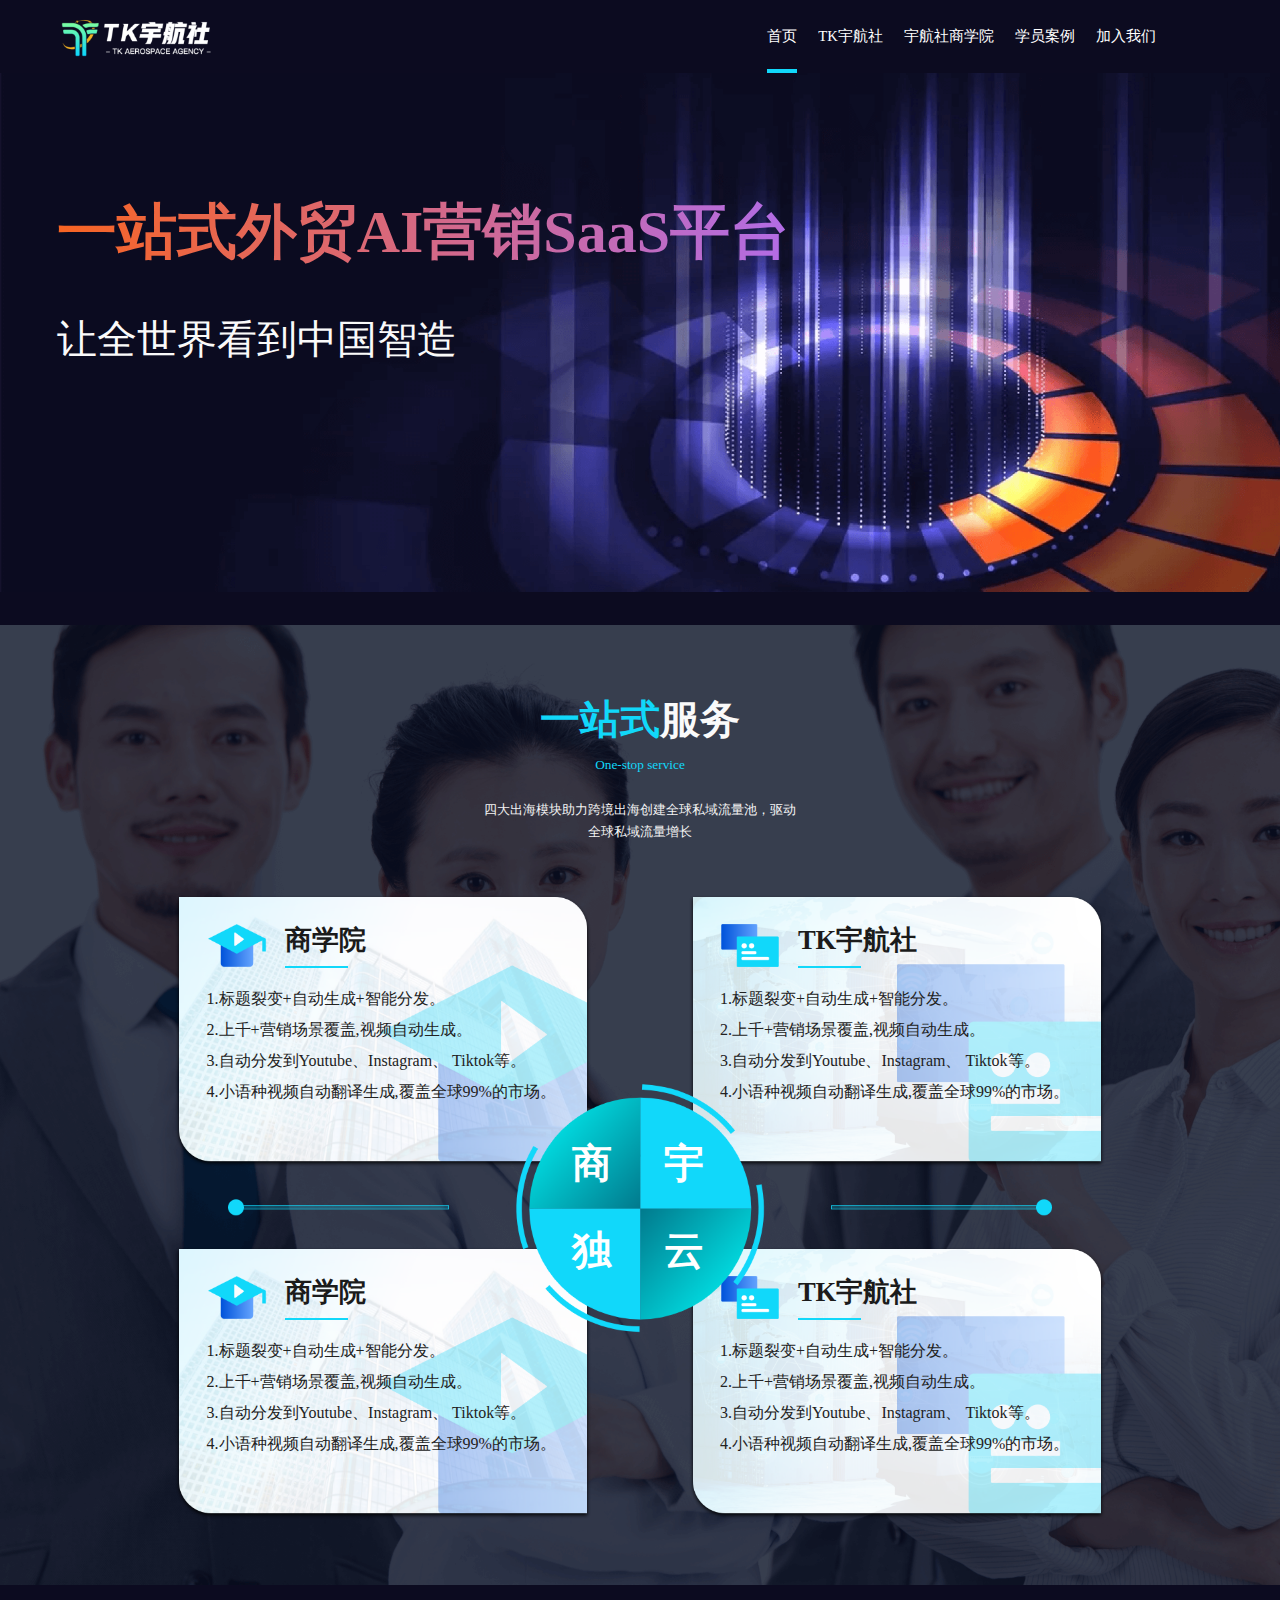
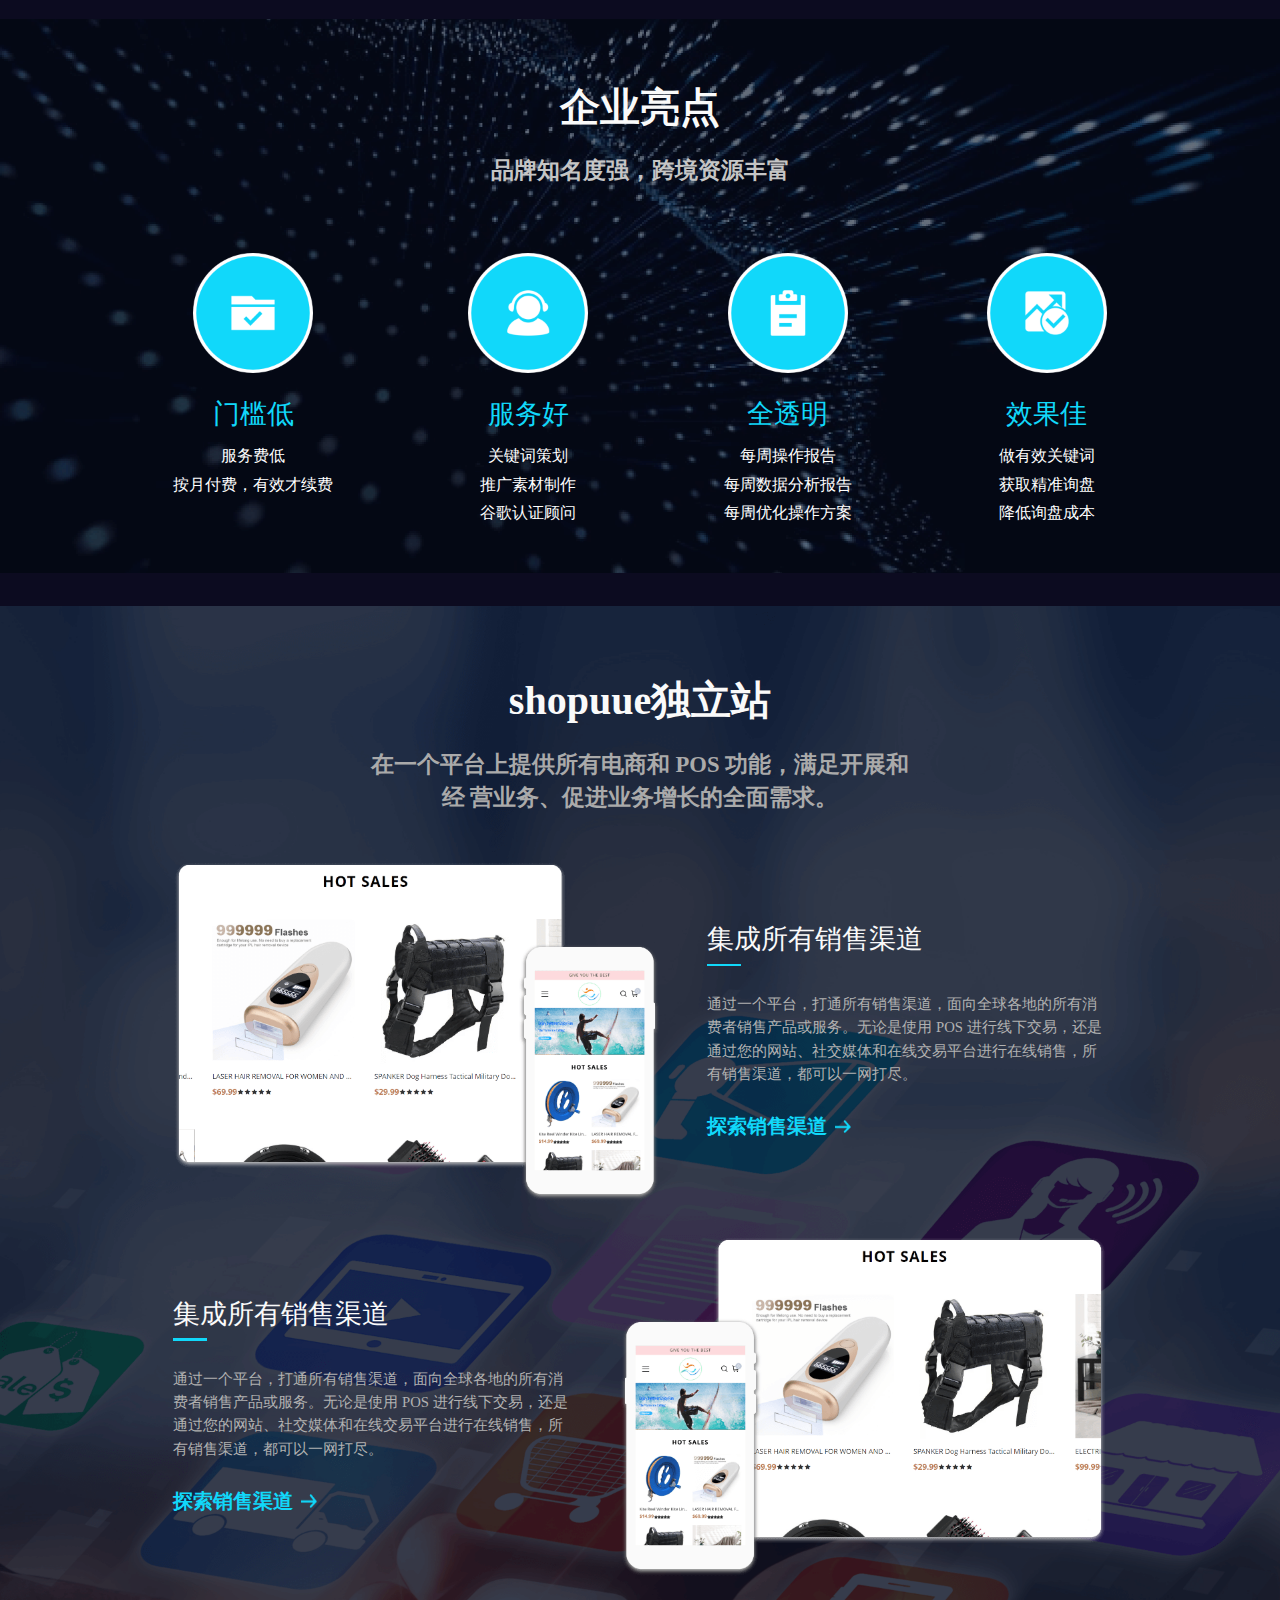
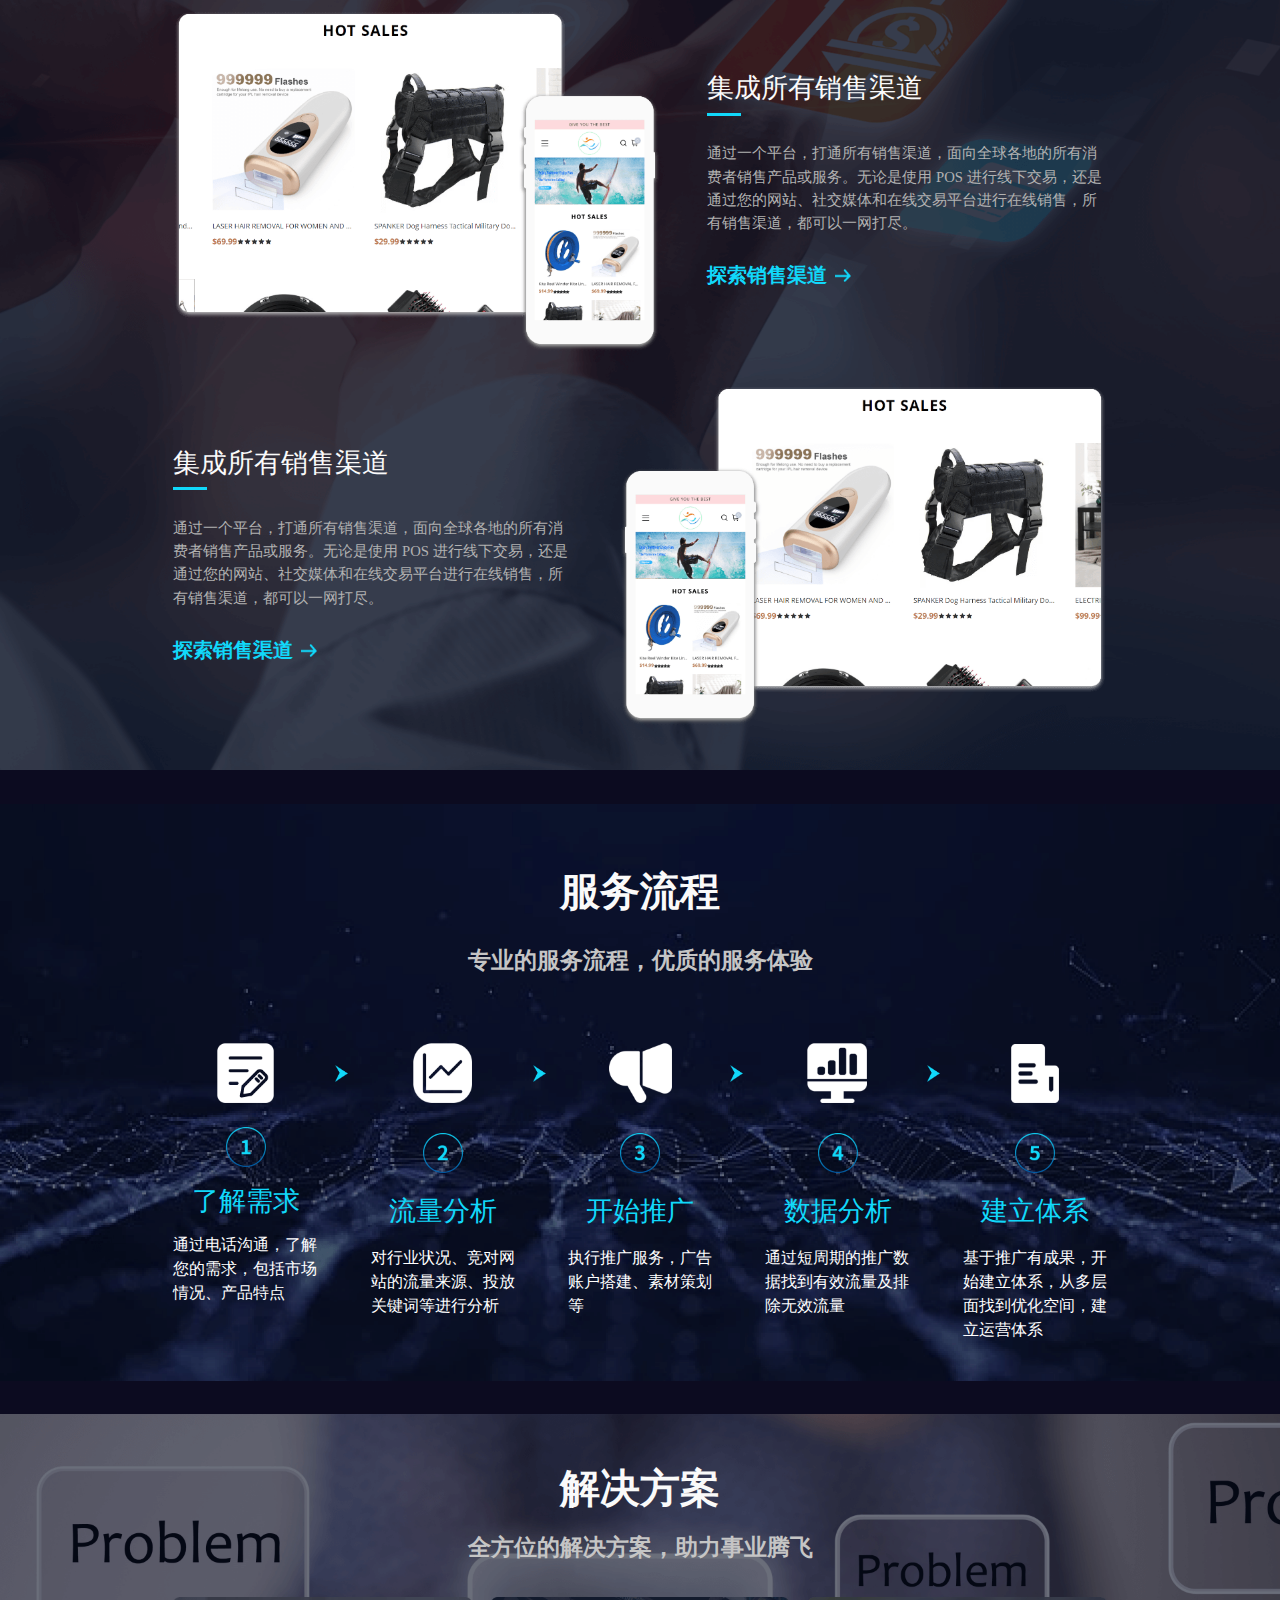
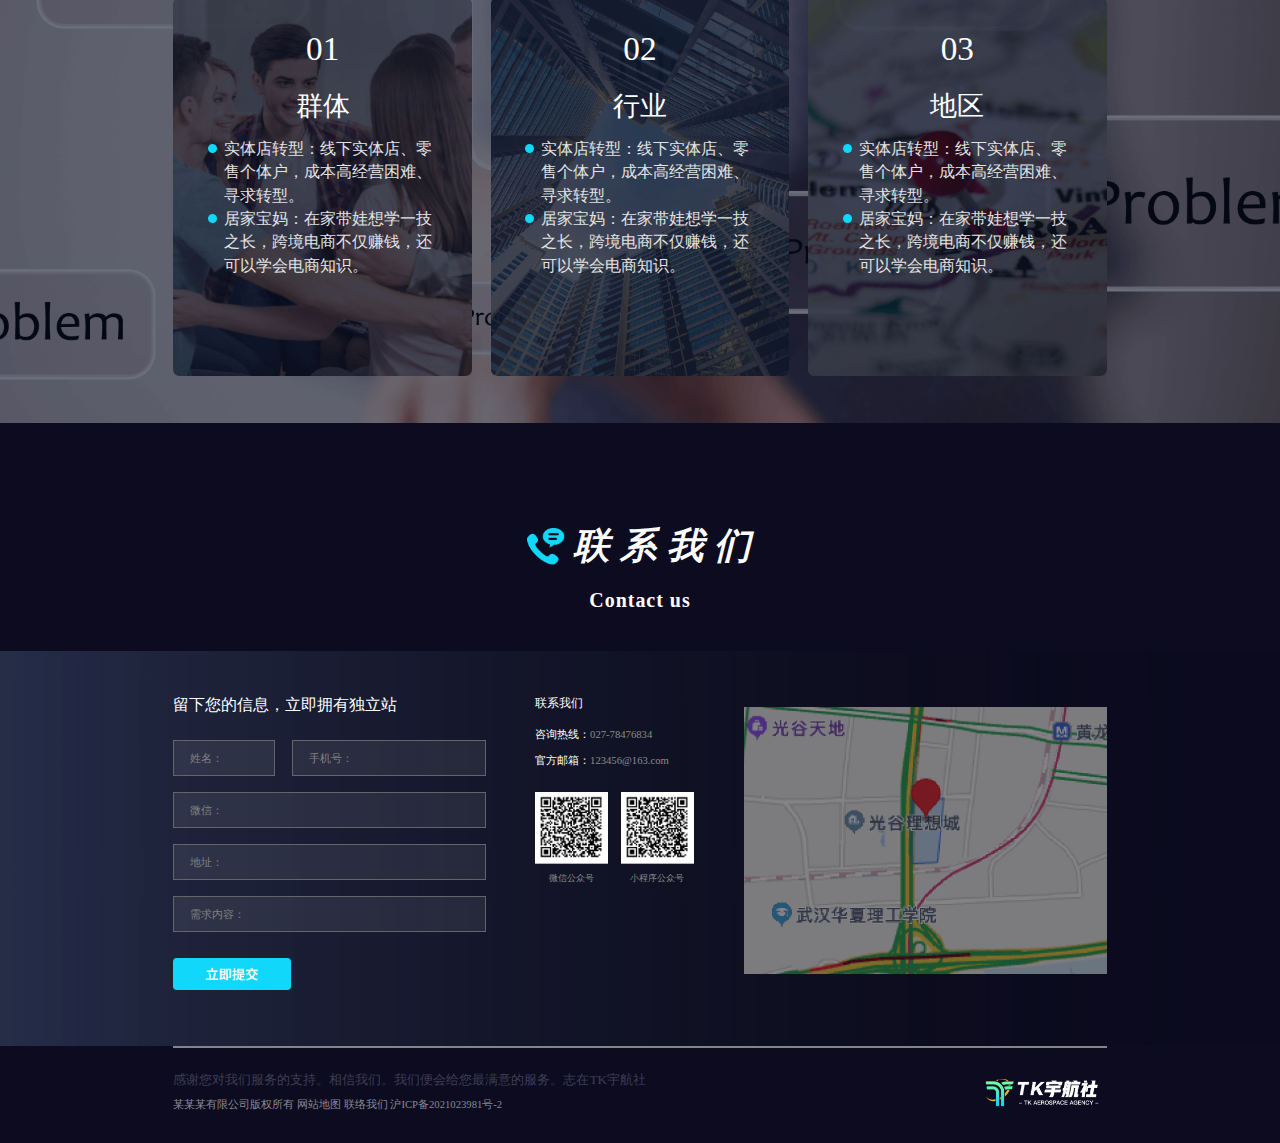
<file: yhs/index.html>
<!DOCTYPE html>
<html>
	<head>
		<meta charset="utf-8">
		<title>首页</title>
		<link rel="stylesheet" href="css/common.css"/>
		<link rel="stylesheet" href="css/index.css"/>
	</head>
	<body>
		<div class="header">
			<div class="h-wrap">
				<img class="h-left" src="img/logo.png"/>
				<ul class="h-right">
					<li><a href="index.html" class="active">首页</a></li>
					<li><a href="tkyhs.html">TK宇航社</a></li>
					<li><a href="yhssxy.html">宇航社商学院</a></li>
					<li><a href="xyal.html">学员案例</a></li>
					<li><a href="jrwm.html">加入我们</a></li>
				</ul>
			</div>
		</div>
		<div class="i-banner">
			<p class="i-banner-title1 hei">一站式外贸AI营销SaaS平台</p>
			<p class="i-banner-title2 hei">让全世界看到中国智造</p>
		</div>
		<div class="i-content1 mt50">
			<div class="i-content1-item1">
				<p class="i-item1-p1 hanSc"><span class="color1">一站式</span>服务</p>
				<p class="i-item1-p2 mt15">One-stop service</p>
				<p class="i-item1-p3 hei">四大出海模块助力跨境出海创建全球私域流量池，驱动全球私域流量增长</p>
			</div>
			<div class="i-content1-item2">
				<div class="i-item2-box1">
					<div class="i-item2-bg" style="background:url('img/index/img01.png') center center no-repeat;background-size:100%;">
						<div class="i-item2-top pdt40">
							<img class="i-item2-img" src="img/index/icon01.png" alt=""/>
							<p class="i-item2-p ml27 hanSc">商学院</p>
						</div>
						<p class="i-item2-p1 hei mt30">1.标题裂变+自动生成+智能分发。</p>
						<p class="i-item2-p1 hei mt15">2.上千+营销场景覆盖,视频自动生成。</p>
						<p class="i-item2-p1 hei mt15">3.自动分发到Youtube、Instagram、 Tiktok等。</p>
						<p class="i-item2-p1 hei mt15">4.小语种视频自动翻译生成,覆盖全球99%的市场。</p>
					</div>
					<div class="i-item2-bg" style="background:url('img/index/img02.png') center center no-repeat;background-size:100%;">
						<div class="i-item2-top pdt40">
							<img class="i-item2-img" src="img/index/icon02.png" alt=""/>
							<p class="i-item2-p ml27 hanSc">TK宇航社</p>
						</div>
						<p class="i-item2-p1 hei mt30">1.标题裂变+自动生成+智能分发。</p>
						<p class="i-item2-p1 hei mt15">2.上千+营销场景覆盖,视频自动生成。</p>
						<p class="i-item2-p1 hei mt15">3.自动分发到Youtube、Instagram、 Tiktok等。</p>
						<p class="i-item2-p1 hei mt15">4.小语种视频自动翻译生成,覆盖全球99%的市场。</p>
					</div>
				</div>
				<div class="i-item2-box1 mt120">
					<div class="i-item2-bg" style="background:url('img/index/img01.png') center center no-repeat;background-size:100%;">
						<div class="i-item2-top pdt40">
							<img class="i-item2-img" src="img/index/icon01.png" alt=""/>
							<p class="i-item2-p ml27 hanSc">商学院</p>
						</div>
						<p class="i-item2-p1 hei mt30">1.标题裂变+自动生成+智能分发。</p>
						<p class="i-item2-p1 hei mt15">2.上千+营销场景覆盖,视频自动生成。</p>
						<p class="i-item2-p1 hei mt15">3.自动分发到Youtube、Instagram、 Tiktok等。</p>
						<p class="i-item2-p1 hei mt15">4.小语种视频自动翻译生成,覆盖全球99%的市场。</p>
					</div>
					<div class="i-item2-bg" style="background:url('img/index/img02.png') center center no-repeat;background-size:100%;">
						<div class="i-item2-top pdt40">
							<img class="i-item2-img" src="img/index/icon02.png" alt=""/>
							<p class="i-item2-p ml27 hanSc">TK宇航社</p>
						</div>
						<p class="i-item2-p1 hei mt30">1.标题裂变+自动生成+智能分发。</p>
						<p class="i-item2-p1 hei mt15">2.上千+营销场景覆盖,视频自动生成。</p>
						<p class="i-item2-p1 hei mt15">3.自动分发到Youtube、Instagram、 Tiktok等。</p>
						<p class="i-item2-p1 hei mt15">4.小语种视频自动翻译生成,覆盖全球99%的市场。</p>
					</div>
				</div>
				<div class="i-item2-center">
					<img class="i-item2-img1 ml82" src="img/index/line08.png" alt=""/>
					<div class="i-center-bg1 hanSc">
						<div class="i-center-p1"><span class="f1">商</span></div>
						<div class="i-center-p1"><span class="f2">宇</span></div>
						<div class="i-center-p1"><span class="f3">独</span></div>
						<div class="i-center-p1"><span class="f4">云</span></div>
					</div>
					<img class="i-item2-img1 mr82" src="img/index/line09.png" alt=""/>
				</div>
			</div>
		</div>
		<div class="i-content2 mt50">
			<p class="i-content2-title1 hanSc">企业亮点</p>
			<p class="i-content2-title2 hanSc">品牌知名度强，跨境资源丰富</p>
			<div class="i-content2-box1">
				<div class="i-content2-item1">
					<img class="i-content2-img1" src="img/index/icon05.png" alt=""/>
					<p class="i-content2-p1 hei">门槛低</p>
					<p class="i-content2-p2 hei">服务费低</p>
					<p class="i-content2-p2 hei">按月付费，有效才续费</p>
				</div>
				<div class="i-content2-item1">
					<img class="i-content2-img1" src="img/index/icon06.png" alt=""/>
					<p class="i-content2-p1 hei">服务好</p>
					<p class="i-content2-p2 hei">关键词策划</p>
					<p class="i-content2-p2 hei">推广素材制作</p>
					<p class="i-content2-p2 hei">谷歌认证顾问</p>
				</div>
				<div class="i-content2-item1">
					<img class="i-content2-img1" src="img/index/icon07.png" alt=""/>
					<p class="i-content2-p1 hei">全透明</p>
					<p class="i-content2-p2 hei">每周操作报告</p>
					<p class="i-content2-p2 hei">每周数据分析报告</p>
					<p class="i-content2-p2 hei">每周优化操作方案</p>
				</div>
				<div class="i-content2-item1">
					<img class="i-content2-img1" src="img/index/icon08.png" alt=""/>
					<p class="i-content2-p1 hei">效果佳</p>
					<p class="i-content2-p2 hei">做有效关键词</p>
					<p class="i-content2-p2 hei">获取精准询盘</p>
					<p class="i-content2-p2 hei">降低询盘成本</p>
				</div>
			</div>
		</div>
		<div class="i-content3 mt50">
			<p class="i-content3-p1 hanSc">shopuue独立站</p>
			<p class="i-content3-p2 hanSc">在一个平台上提供所有电商和 POS 功能，满足开展和经 营业务、促进业务增长的全面需求。</p>
			<div class="i-content3-box1">
				<div class="i-content3-item1">
					<img class="i-content3-left" src="img/index/img05.png" alt=""/>
					<div class="i-content3-right">
						<p class="i-content3-p3 hei">集成所有销售渠道</p>
						<p class="i-content3-p4 hei mt40">通过一个平台，打通所有销售渠道，面向全球各地的所有消费者销售产品或服务。无论是使用 POS 进行线下交易，还是通过您的网站、社交媒体和在线交易平台进行在线销售，所有销售渠道，都可以一网打尽。</p>
						<a class="i-content3-p5 hanSc mt40"><span>探索销售渠道</span><img src="img/index/line06.png" alt=""/></a>
					</div>
				</div>
				<div class="i-content3-item1 mt50">
					<div class="i-content3-right">
						<p class="i-content3-p3 hei">集成所有销售渠道</p>
						<p class="i-content3-p4 hei mt40">通过一个平台，打通所有销售渠道，面向全球各地的所有消费者销售产品或服务。无论是使用 POS 进行线下交易，还是通过您的网站、社交媒体和在线交易平台进行在线销售，所有销售渠道，都可以一网打尽。</p>
						<a class="i-content3-p5 hanSc mt40"><span>探索销售渠道</span><img src="img/index/line06.png" alt=""/></a>
					</div>
					<img class="i-content3-left" src="img/index/img06.png" alt=""/>
				</div>
				<div class="i-content3-item1 mt50">
					<img class="i-content3-left" src="img/index/img05.png" alt=""/>
					<div class="i-content3-right">
						<p class="i-content3-p3 hei">集成所有销售渠道</p>
						<p class="i-content3-p4 hei mt40">通过一个平台，打通所有销售渠道，面向全球各地的所有消费者销售产品或服务。无论是使用 POS 进行线下交易，还是通过您的网站、社交媒体和在线交易平台进行在线销售，所有销售渠道，都可以一网打尽。</p>
						<a class="i-content3-p5 hanSc mt40"><span>探索销售渠道</span><img src="img/index/line06.png" alt=""/></a>
					</div>
				</div>
				<div class="i-content3-item1 mt50">
					<div class="i-content3-right">
						<p class="i-content3-p3 hei">集成所有销售渠道</p>
						<p class="i-content3-p4 hei mt40">通过一个平台，打通所有销售渠道，面向全球各地的所有消费者销售产品或服务。无论是使用 POS 进行线下交易，还是通过您的网站、社交媒体和在线交易平台进行在线销售，所有销售渠道，都可以一网打尽。</p>
						<a class="i-content3-p5 hanSc mt40"><span>探索销售渠道</span><img src="img/index/line06.png" alt=""/></a>
					</div>
					<img class="i-content3-left" src="img/index/img06.png" alt=""/>
				</div>
			</div>
		</div>
		<div class="i-content4 mt50">
			<p class="i-content4-p1 hanSc">服务流程</p>
			<p class="i-content4-p2 hanSc">专业的服务流程，优质的服务体验</p>
			<div class="i-content4-box1">
				<div class="i-content4-item1">
					<img class="i-content4-img1" src="img/index/icon09.png" alt=""/>
					<img class="i-content4-img2 mt30" src="img/index/icon16.png" alt=""/>
					<p class="i-content4-p3 hei mt25">了解需求</p>
					<p class="i-content4-p4 hei mt20">通过电话沟通，了解您的需求，包括市场情况、产品特点</p>
				</div>
				<div class="i-content4-item1">
					<img class="i-content4-img1" src="img/index/icon10.png" alt=""/>
					<img class="i-content4-img2 mt40" src="img/index/icon17.png" alt=""/>
					<p class="i-content4-p3 hei mt30">流量分析</p>
					<p class="i-content4-p4 hei mt25">对行业状况、竞对网站的流量来源、投放关键词等进行分析</p>
				</div>
				<div class="i-content4-item1">
					<img class="i-content4-img1" src="img/index/icon11.png" alt=""/>
					<img class="i-content4-img2 mt40" src="img/index/icon18.png" alt=""/>
					<p class="i-content4-p3 hei mt30">开始推广</p>
					<p class="i-content4-p4 hei mt25">执行推广服务，广告账户搭建、素材策划等</p>
				</div>
				<div class="i-content4-item1">
					<img class="i-content4-img1" src="img/index/icon12.png" alt=""/>
					<img class="i-content4-img2 mt40" src="img/index/icon19.png" alt=""/>
					<p class="i-content4-p3 hei mt30">数据分析</p>
					<p class="i-content4-p4 hei mt25">通过短周期的推广数据找到有效流量及排除无效流量</p>
				</div>
				<div class="i-content4-item1">
					<img class="i-content4-img1" src="img/index/icon15.png" alt=""/>
					<img class="i-content4-img2 mt40" src="img/index/icon20.png" alt=""/>
					<p class="i-content4-p3 hei mt30">建立体系</p>
					<p class="i-content4-p4 hei mt25">基于推广有成果，开始建立体系，从多层面找到优化空间，建立运营体系</p>
				</div>
			</div>
		</div>
		<div class="i-content5 mt50">
			<p class="i-content5-p1 hanSc">解决方案</p>
			<p class="i-content5-p2 hanSc mt25">全方位的解决方案，助力事业腾飞</p>
			<div class="i-content5-box1 mt50">
				<div class="i-content5-item1 hei" style="background:url('img/index/img07.png') center center no-repeat;background-size:100%;">
					<p class="i-content5-p3">01</p>
					<p class="i-content5-p4 mt30">群体</p>
					<p class="i-content5-p5 mt20">实体店转型：线下实体店、零售个体户，成本高经营困难、寻求转型。 </p>
					<p class="i-content5-p5">居家宝妈：在家带娃想学一技之长，跨境电商不仅赚钱，还可以学会电商知识。</p>
				</div>
				<div class="i-content5-item1 hei" style="background:url('img/index/img08.png') center center no-repeat;background-size:100%;">
					<p class="i-content5-p3">02</p>
					<p class="i-content5-p4 mt30">行业</p>
					<p class="i-content5-p5 mt20">实体店转型：线下实体店、零售个体户，成本高经营困难、寻求转型。 </p>
					<p class="i-content5-p5">居家宝妈：在家带娃想学一技之长，跨境电商不仅赚钱，还可以学会电商知识。</p>
				</div>
				<div class="i-content5-item1 hei" style="background:url('img/index/img09.png') center center no-repeat;background-size:100%;">
					<p class="i-content5-p3">03</p>
					<p class="i-content5-p4 mt30">地区</p>
					<p class="i-content5-p5 mt20">实体店转型：线下实体店、零售个体户，成本高经营困难、寻求转型。  </p>
					<p class="i-content5-p5">居家宝妈：在家带娃想学一技之长，跨境电商不仅赚钱，还可以学会电商知识。</p>
				</div>
			</div>
		</div>
		<div class="content1">
			<div class="c-title1"><img src="img/icon07.png" alt=""/><span>联系我们</span></div>
			<div class="c-title2">Contact us</div>
		</div>
		<div class="content5">
			<div class="c-wrap3">
				<div class="item5-left">
					<p class="p1 hei">留下您的信息，立即拥有独立站</p>
					<div class="input2"><input class="input2-item1" placeholder="姓名："/><input class="input2-item2" placeholder="手机号："/></div>
					<div class="input1"><input placeholder="微信："/></div>
					<div class="input1"><input placeholder="地址："/></div>
					<div class="input1"><input placeholder="需求内容："/></div>
					<div class="button1"></div>
				</div>
				<div class="item5-center">
					<p class="p2">联系我们</p>
					<p class="p3">咨询热线：<span>027-78476834</span></p>
					<p class="p4">官方邮箱：<span>123456@163.com</span></p>
					<div class="wx-content">
						<div class="wx-left">
							<img src="img/wx.png" alt=""/>
							<p>微信公众号</p>
						</div>
						<div class="wx-right">
							<img src="img/wx.png" alt=""/>
							<p>小程序公众号</p>
						</div>
					</div>
				</div>
				<img class="item5-img" src="img/map.png" alt=""/>
			</div>
		</div>
		<div class="footer">
			<div class="f-wrap">
				<div class="footer-left">
					<p class="f-p1 hanSc">感谢您对我们服务的支持。相信我们。我们便会给您最满意的服务。志在TK宇航社</p>
					<p class="f-p2 hanSc">某某某有限公司版权所有 网站地图 联络我们 沪ICP备2021023981号-2</p>
				</div>
				<img class="footer-logo" src="img/logo.png" alt=""/>
			</div>
		</div>
	</body>
	<script type="text/javascript" src="js/jquery-1.12.3.min.js"></script>
	<script type="text/javascript" src="js/common.js"></script>
</html>
</file>
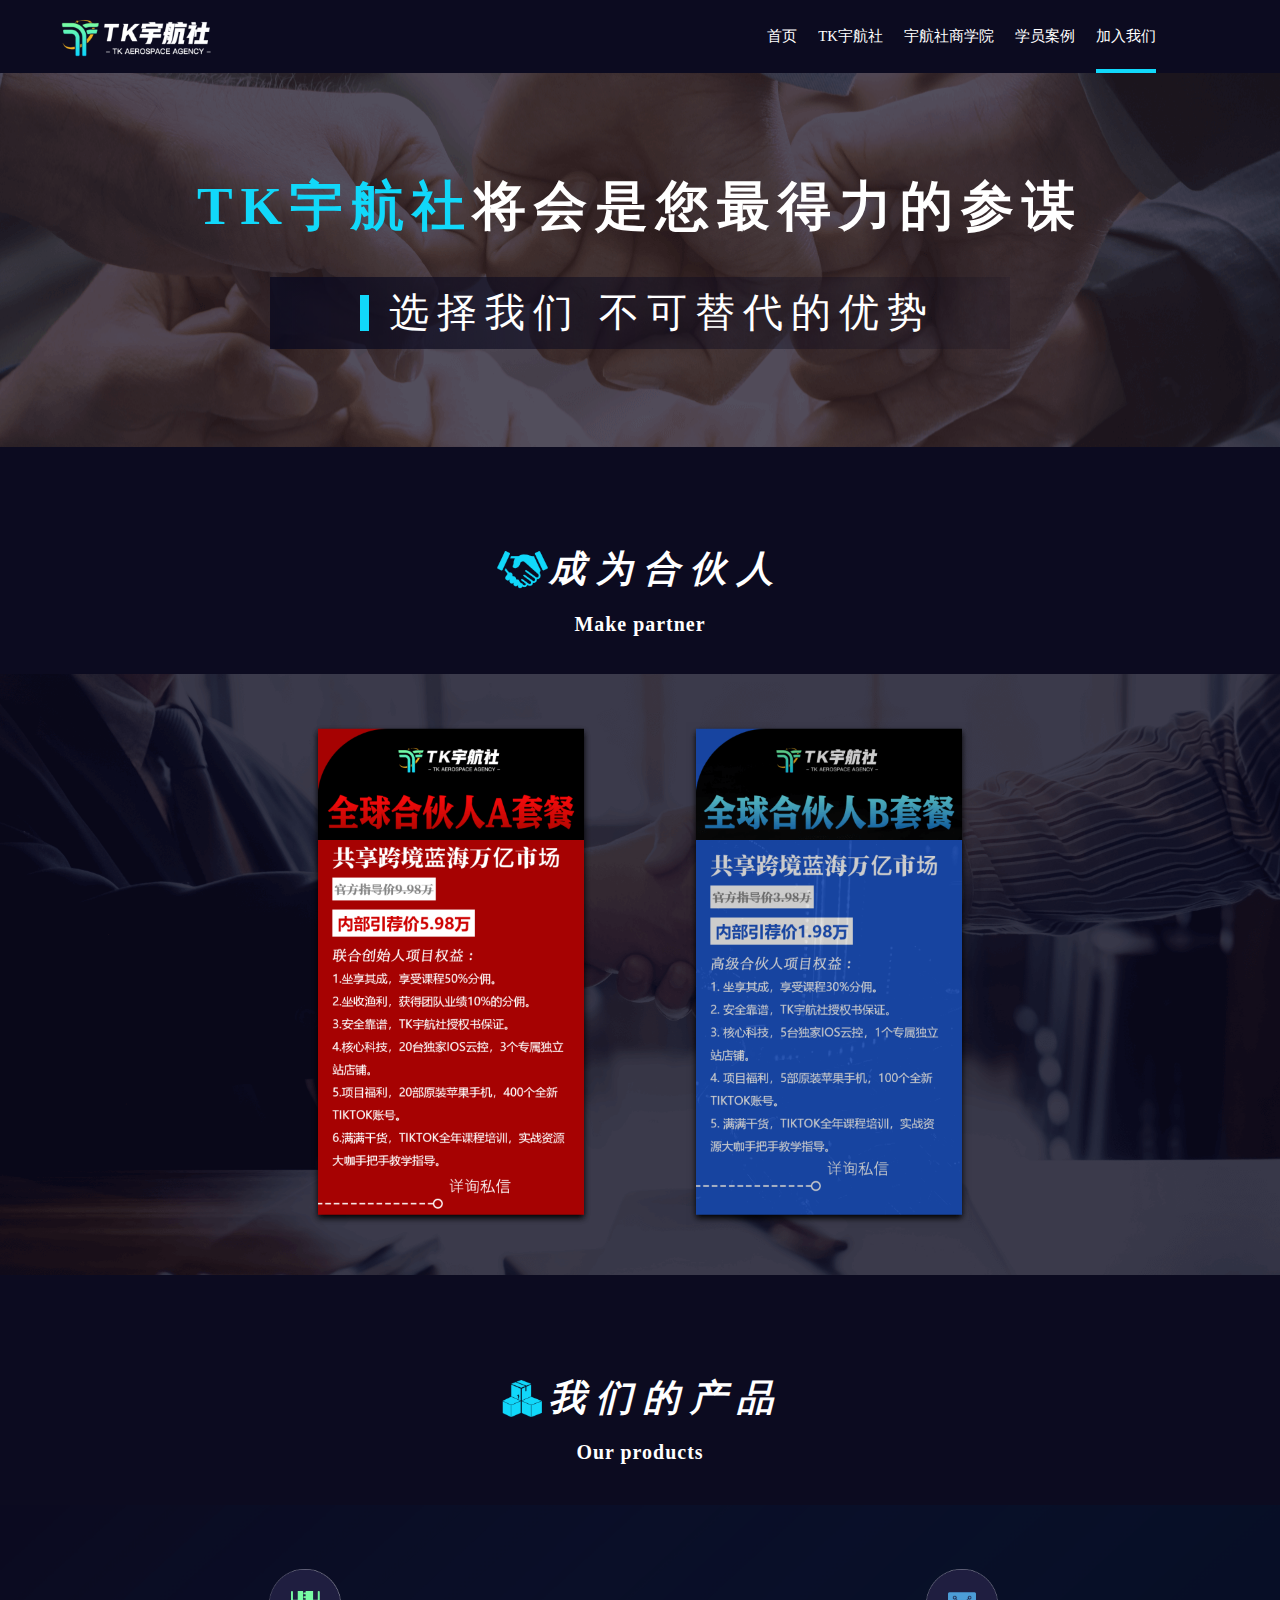
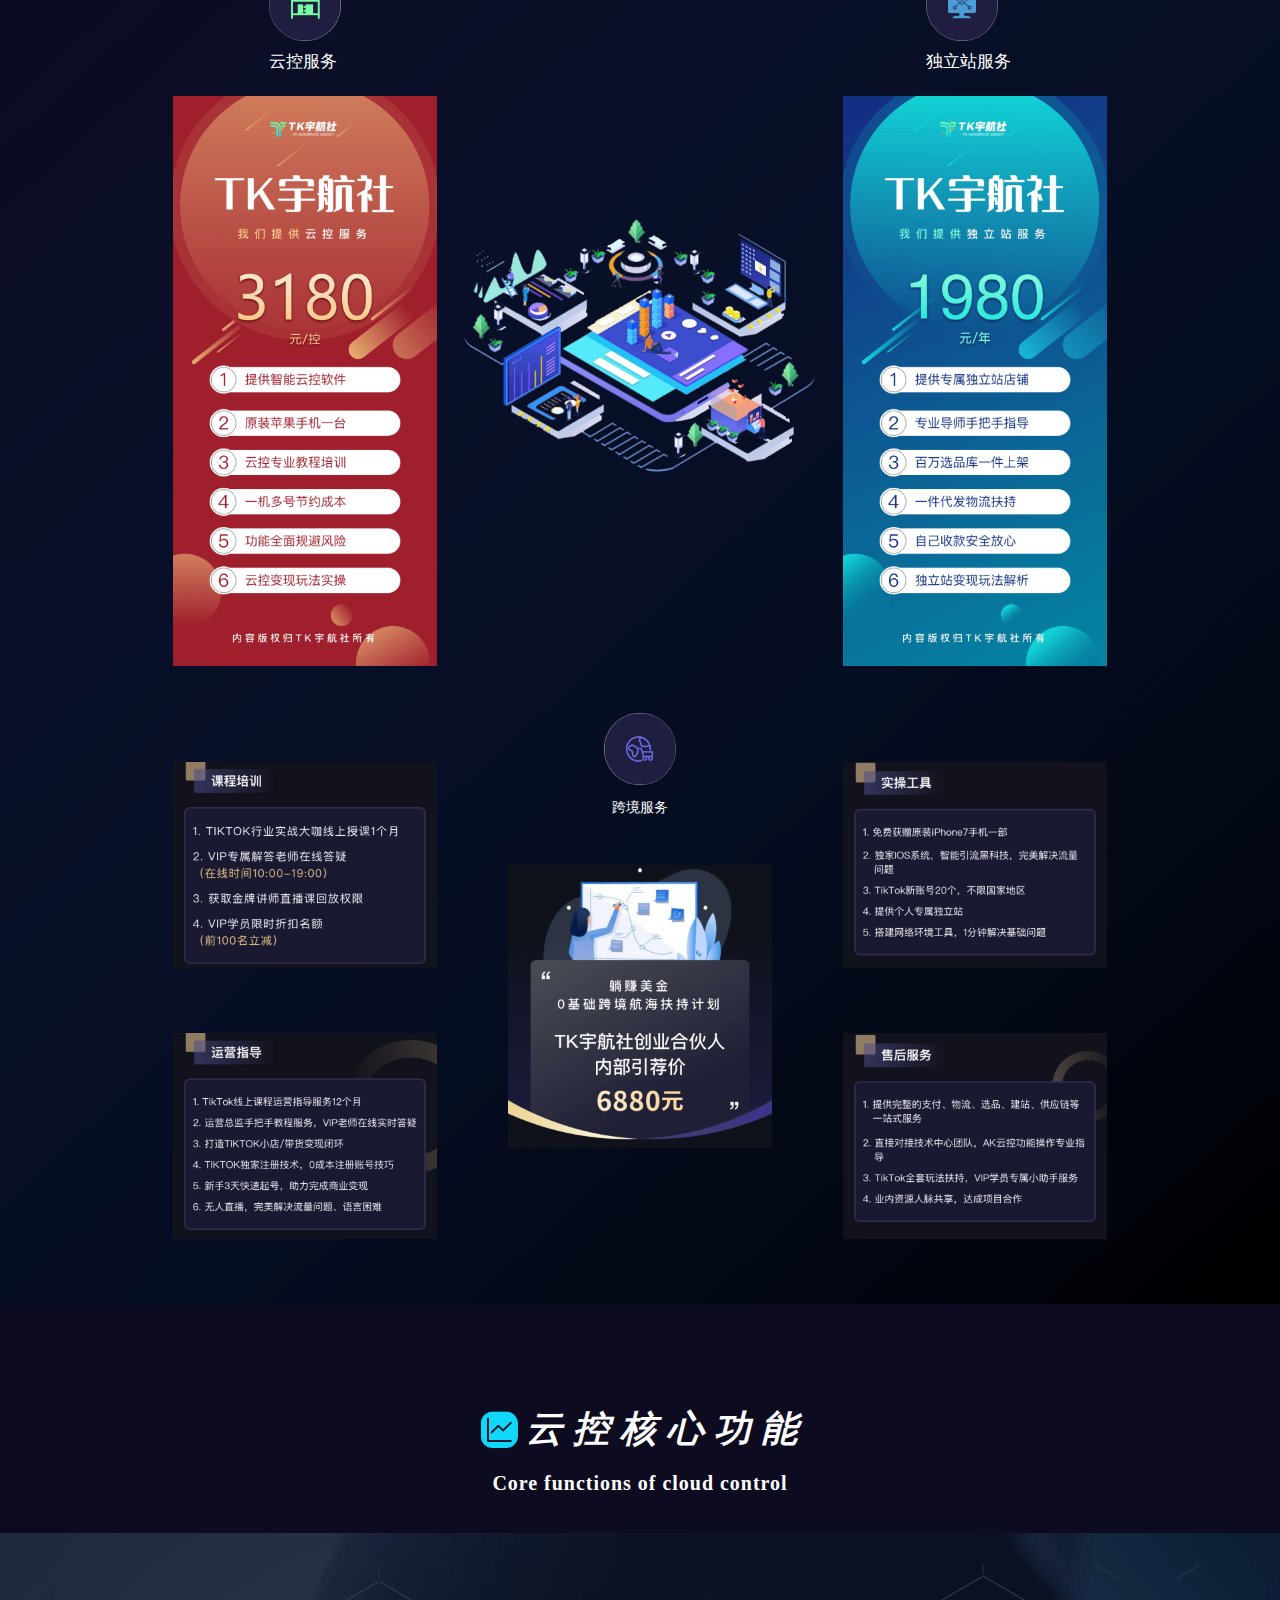
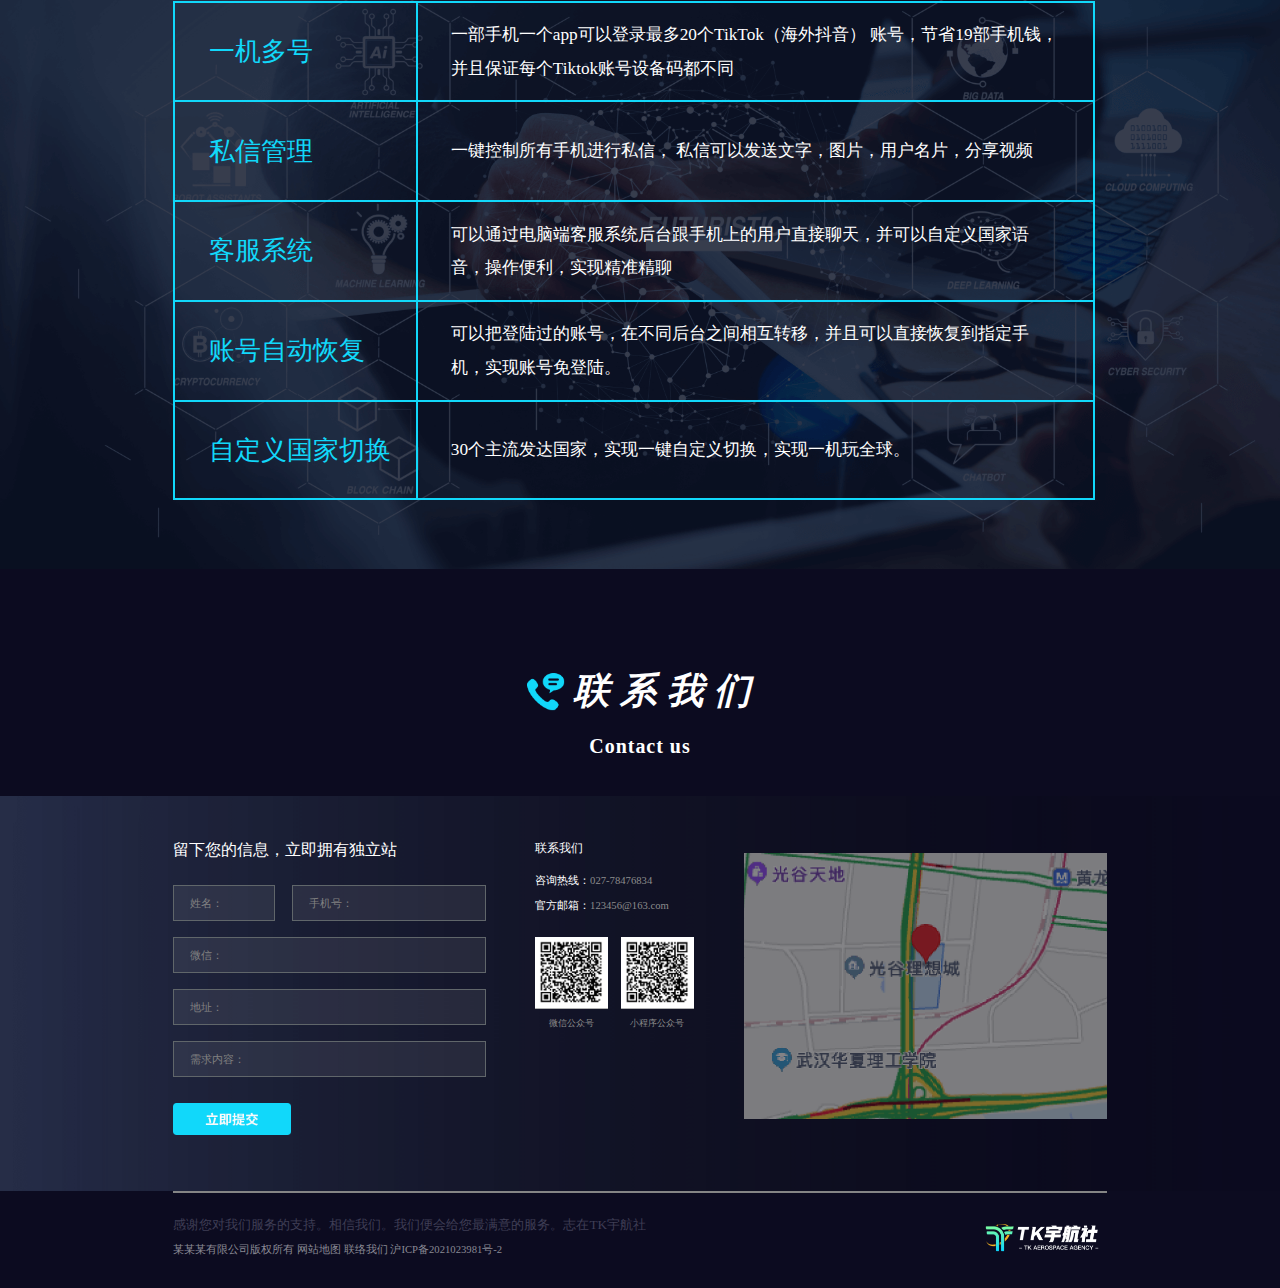
<file: yhs/jrwm.html>
<!DOCTYPE html>
<html>
	<head>
		<meta charset="utf-8" />
		<title>加入我们</title>
		<link rel="stylesheet" href="css/common.css"/>
		<link rel="stylesheet" href="css/style.css"/>
	</head>
	<body>
		<div class="header">
			<div class="h-wrap">
				<img class="h-left" src="img/logo.png"/>
				<ul class="h-right">
					<li><a href="index.html">首页</a></li>
					<li><a href="tkyhs.html">TK宇航社</a></li>
					<li><a href="yhssxy.html">宇航社商学院</a></li>
					<li><a href="xyal.html">学员案例</a></li>
					<li><a href="jrwm.html" class="active">加入我们</a></li>
				</ul>
			</div>
		</div>
		<div class="banner">
			<div class="b-wrap" style="background:url('img/banner01.png') center center no-repeat;background-size:100vw height:29.17vw;">
				<div class="b-title1"><span>TK宇航社</span>将会是您最得力的参谋</div>
				<div class="b-title2 hei" style="width:57.81vw;background:url('img/line05.png') center center;letter-spacing:8px;"><span class="span1"></span><span class="span2">选择我们 不可替代的优势</span></div>
				
			</div>
		</div>
		<div class="content1">
			<div class="c-title1"><img src="img/icon01.png" alt=""/><span>成为合伙人</span></div>
			<div class="c-title2">Make partner</div>
		</div>
		<div class="content2">
			<div class="c-wrap">
				<img class="c-img" style="margin-right:3.6vw;" src="img/bg03.png" alt=""/>
				<img class="c-img" style="margin-left:3.6vw;" src="img/bg04.png" alt=""/>
			</div>
		</div>
		<div class="content1">
			<div class="c-title1"><img src="img/icon05.png" alt=""/><span>我们的产品</span></div>
			<div class="c-title2">Our products</div>
		</div>
		<div class="content3">
			<div class="item1">
				<div class="item1-left">
					<img src="img/icon02.png" alt=""/>
					<span>云控服务</span>
				</div>
				<div class="item1-right">
					<img src="img/icon03.png" alt=""/>
					<span>独立站服务</span>
				</div>
			</div>
			<div class="item2">
				<img class="item2-img1" src="img/bg05.png" alt=""/>
				<img class="item2-img2" src="img/bg12.png" alt=""/>
				<img class="item2-img3"src="img/bg06.png" alt=""/>	
			</div>
			<div class="item3">
				<div class="item3-left">
					<img class="item3-img1" src="img/bg07.png" alt=""/>
					<img class="item3-img2" src="img/bg08.png" alt=""/>
				</div>
				<div class="item3-center">
					<img class="item3-img3" src="img/icon04.png" alt=""/>
					<span class="item3-span1">跨境服务</span>
					<img class="item3-img4" src="img/bg11.png" alt=""/>
				</div>
				<div class="item3-right">
					<img class="item3-img5" src="img/bg09.png" alt=""/>
					<img class="item3-img6" src="img/bg10.png" alt=""/>
				</div>
			</div>
		</div>
		<div class="content1">
			<div class="c-title1"><img src="img/icon06.png" alt=""/><span>云控核心功能</span></div>
			<div class="c-title2">Core functions of cloud control</div>
		</div>
		<div class="content4">
			<div class="c-wrap2">
				<div class="table hei">
					<div class="td1 bdt2"><span class="hanSc">一机多号</span></div>
					<div class="td2 bdt2"><span>一部手机一个app可以登录最多20个TikTok（海外抖音） 账号，节省19部手机钱， 并且保证每个Tiktok账号设备码都不同</span></div>
					<div class="td1"><span class="hanSc">私信管理</span></div>
					<div class="td2"><span>一键控制所有手机进行私信， 私信可以发送文字，图片，用户名片，分享视频</span></div>
					<div class="td1"><span class="hanSc">客服系统</span></div>
					<div class="td2"><span>可以通过电脑端客服系统后台跟手机上的用户直接聊天，并可以自定义国家语音，操作便利，实现精准精聊</span></div>
					<div class="td1"><span class="hanSc">账号自动恢复</span></div>
					<div class="td2"><span>可以把登陆过的账号，在不同后台之间相互转移，并且可以直接恢复到指定手机，实现账号免登陆。</span></div>
					<div class="td1 bdb2"><span class="hanSc">自定义国家切换</span></div>
					<div class="td2 bdb2"><span>30个主流发达国家，实现一键自定义切换，实现一机玩全球。</span></div>
				</div>
			</div>
		</div>
		<div class="content1">
			<div class="c-title1"><img src="img/icon07.png" alt=""/><span>联系我们</span></div>
			<div class="c-title2">Contact us</div>
		</div>
		<div class="content5">
			<div class="c-wrap3">
				<div class="item5-left">
					<p class="p1 hei">留下您的信息，立即拥有独立站</p>
					<div class="input2"><input class="input2-item1" placeholder="姓名："/><input class="input2-item2" placeholder="手机号："/></div>
					<div class="input1"><input placeholder="微信："/></div>
					<div class="input1"><input placeholder="地址："/></div>
					<div class="input1"><input placeholder="需求内容："/></div>
					<div class="button1"></div>
				</div>
				<div class="item5-center">
					<p class="p2">联系我们</p>
					<p class="p3">咨询热线：<span>027-78476834</span></p>
					<p class="p4">官方邮箱：<span>123456@163.com</span></p>
					<div class="wx-content">
						<div class="wx-left">
							<img src="img/wx.png" alt=""/>
							<p>微信公众号</p>
						</div>
						<div class="wx-right">
							<img src="img/wx.png" alt=""/>
							<p>小程序公众号</p>
						</div>
					</div>
				</div>
				<img class="item5-img" src="img/map.png" alt=""/>
			</div>
		</div>
		<div class="footer">
			<div class="f-wrap">
				<div class="footer-left">
					<p class="f-p1 hanSc">感谢您对我们服务的支持。相信我们。我们便会给您最满意的服务。志在TK宇航社</p>
					<p class="f-p2 hanSc">某某某有限公司版权所有 网站地图 联络我们 沪ICP备2021023981号-2</p>
				</div>
				<img class="footer-logo" src="img/logo.png" alt=""/>
			</div>
		</div>
	</body>
	<script type="text/javascript" src="js/jquery-1.12.3.min.js"></script>
	<script type="text/javascript" src="js/common.js"></script>
</html>
</file>
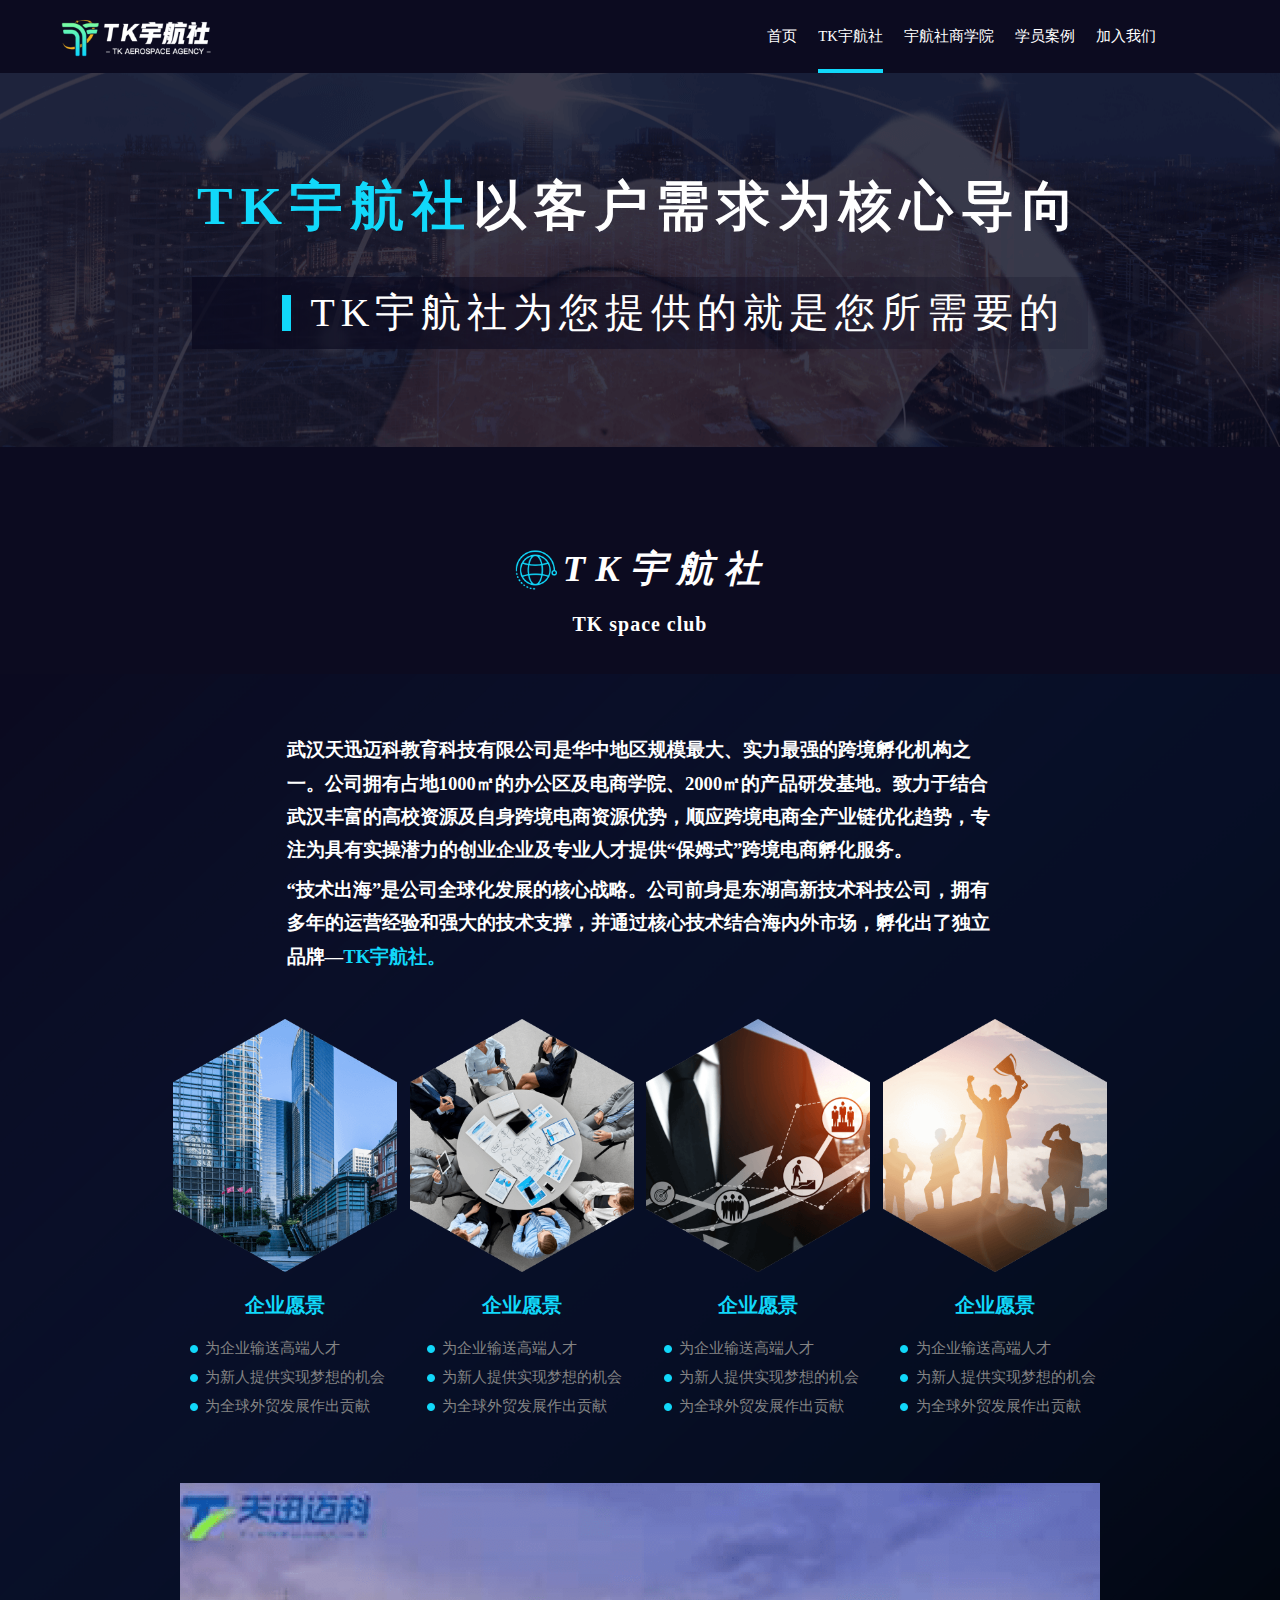
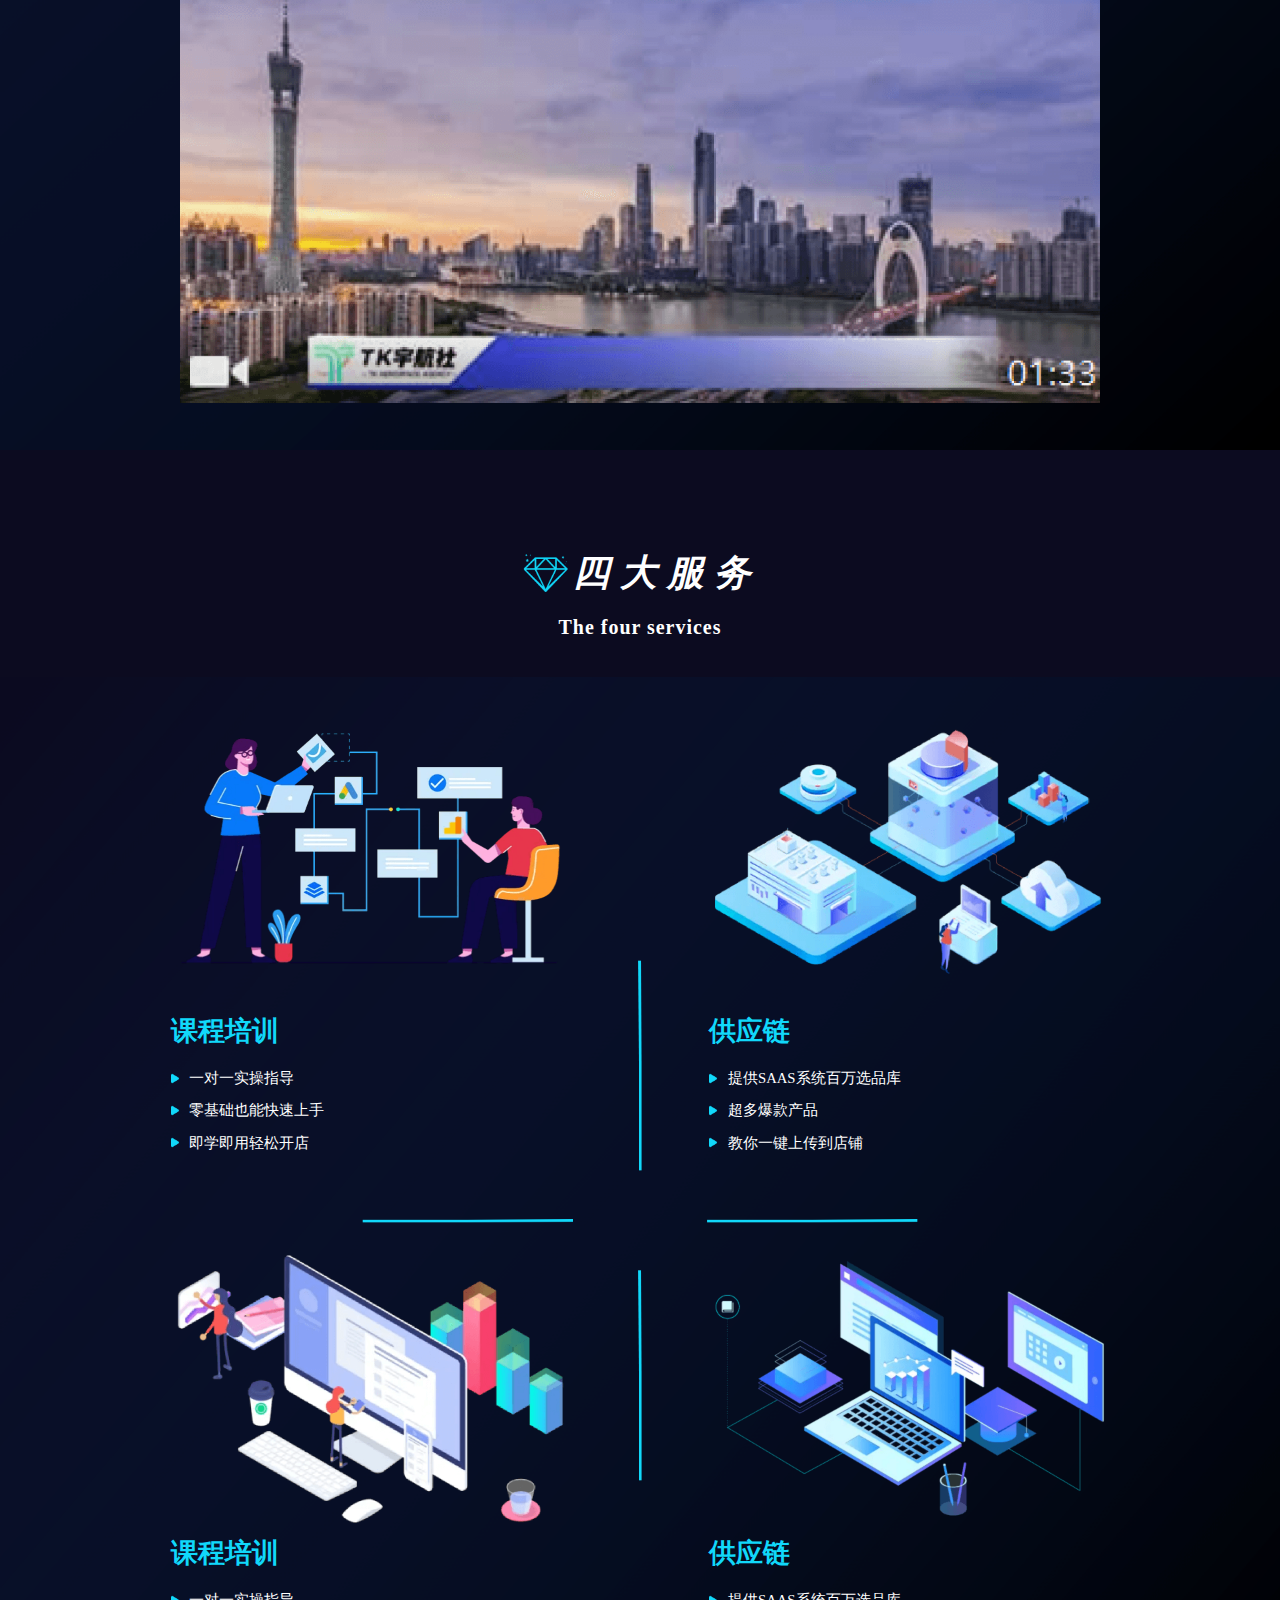
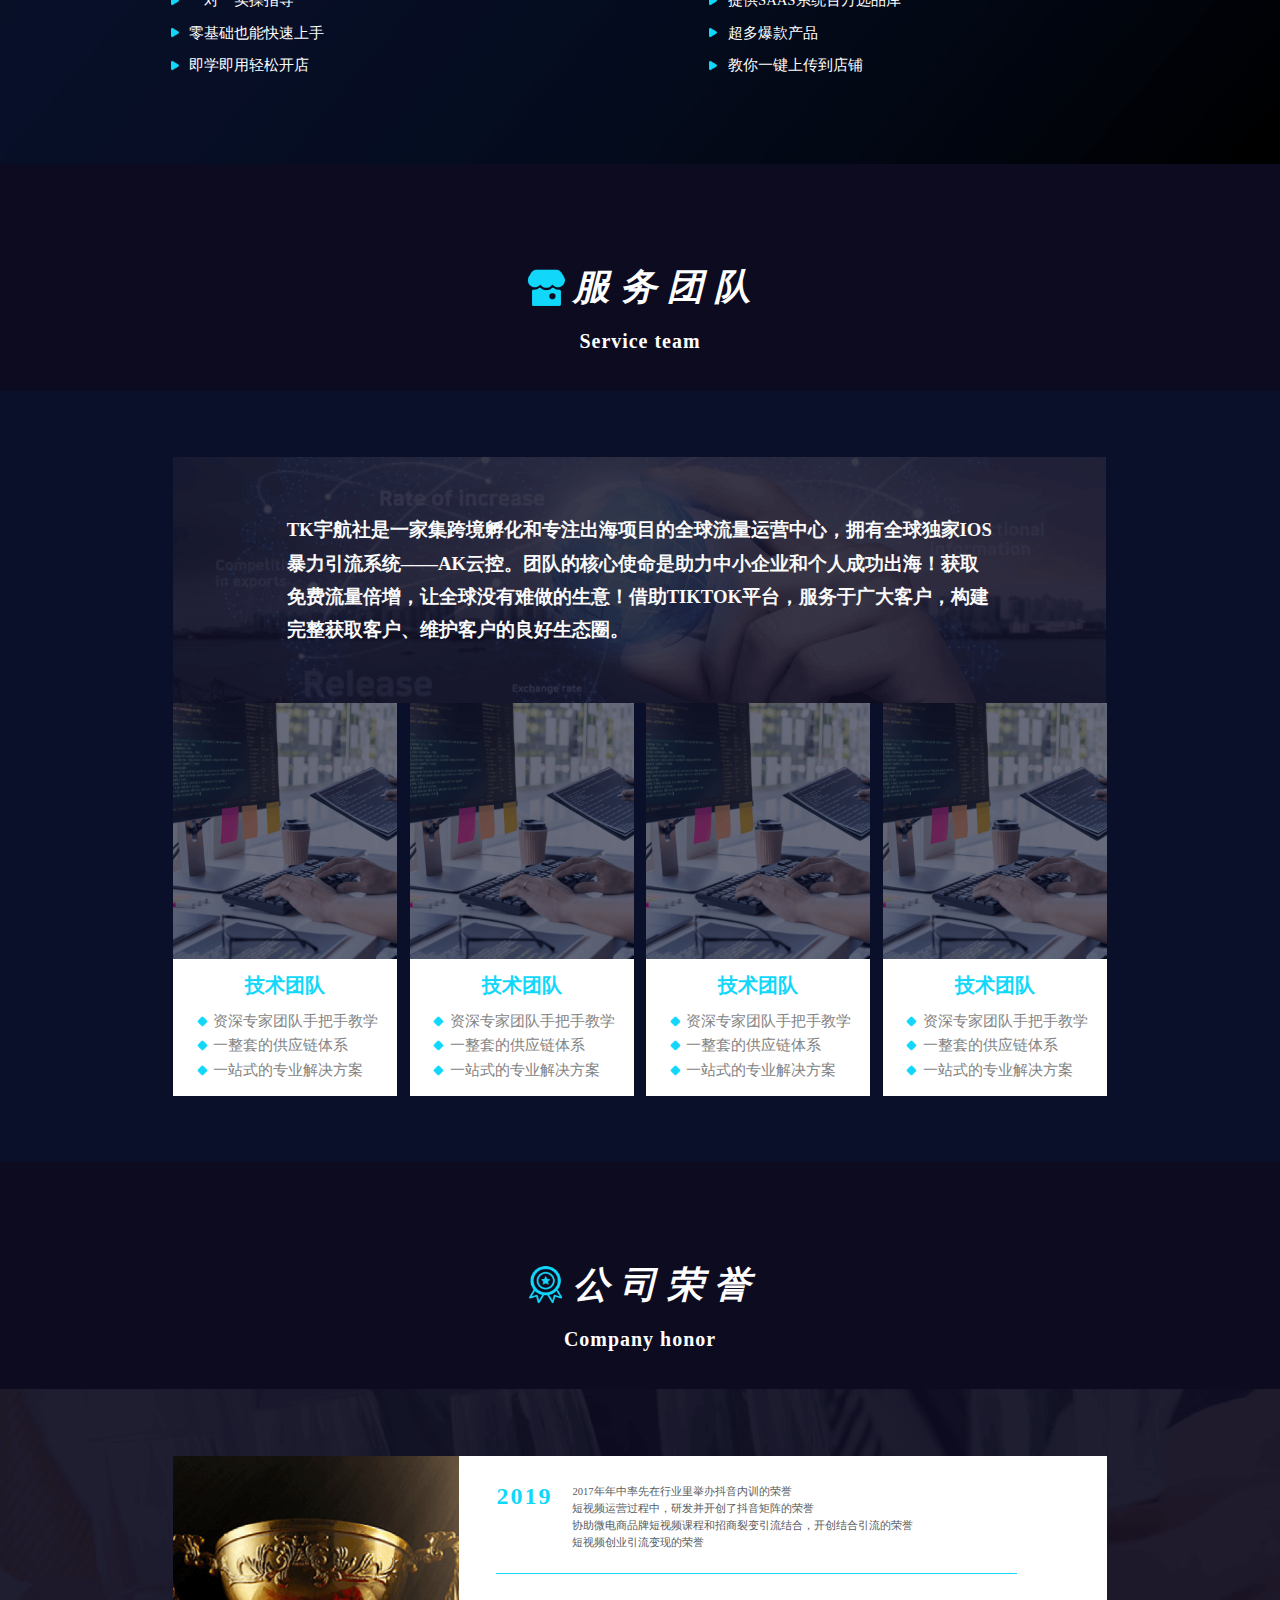
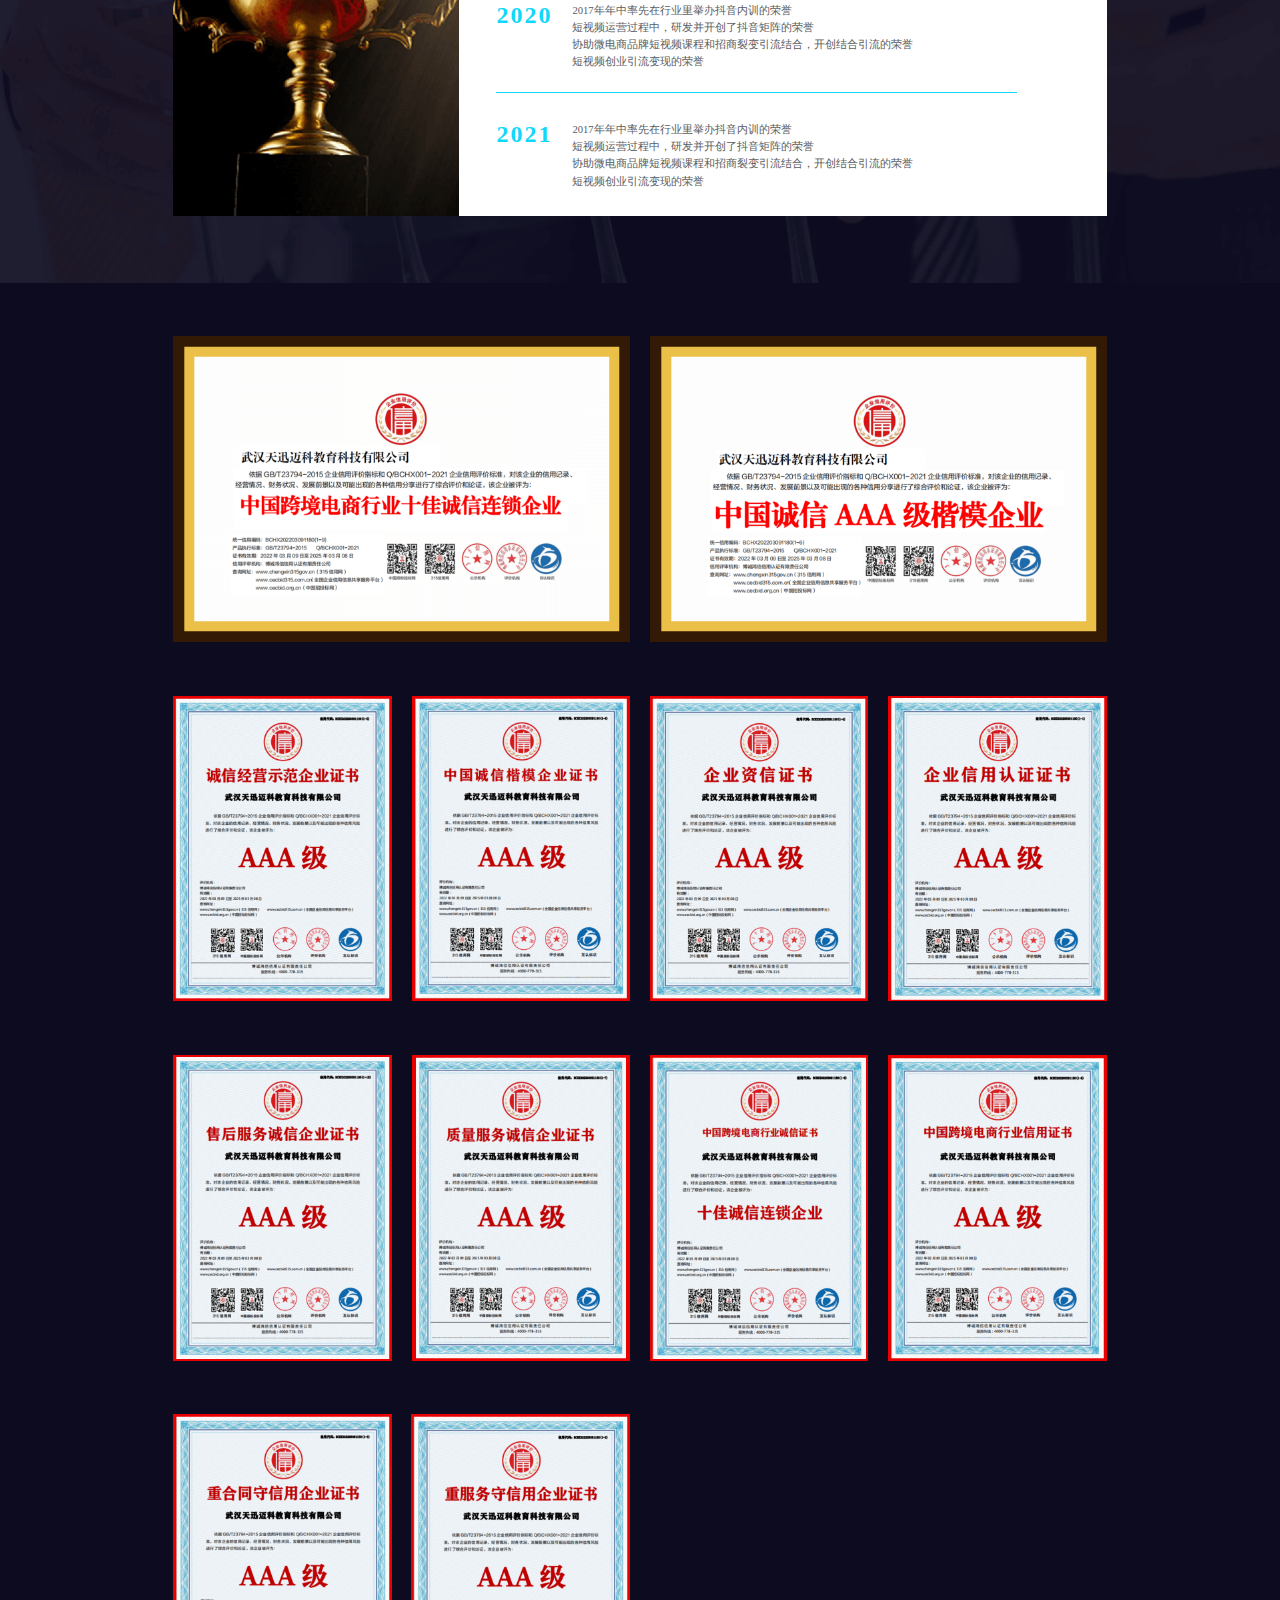
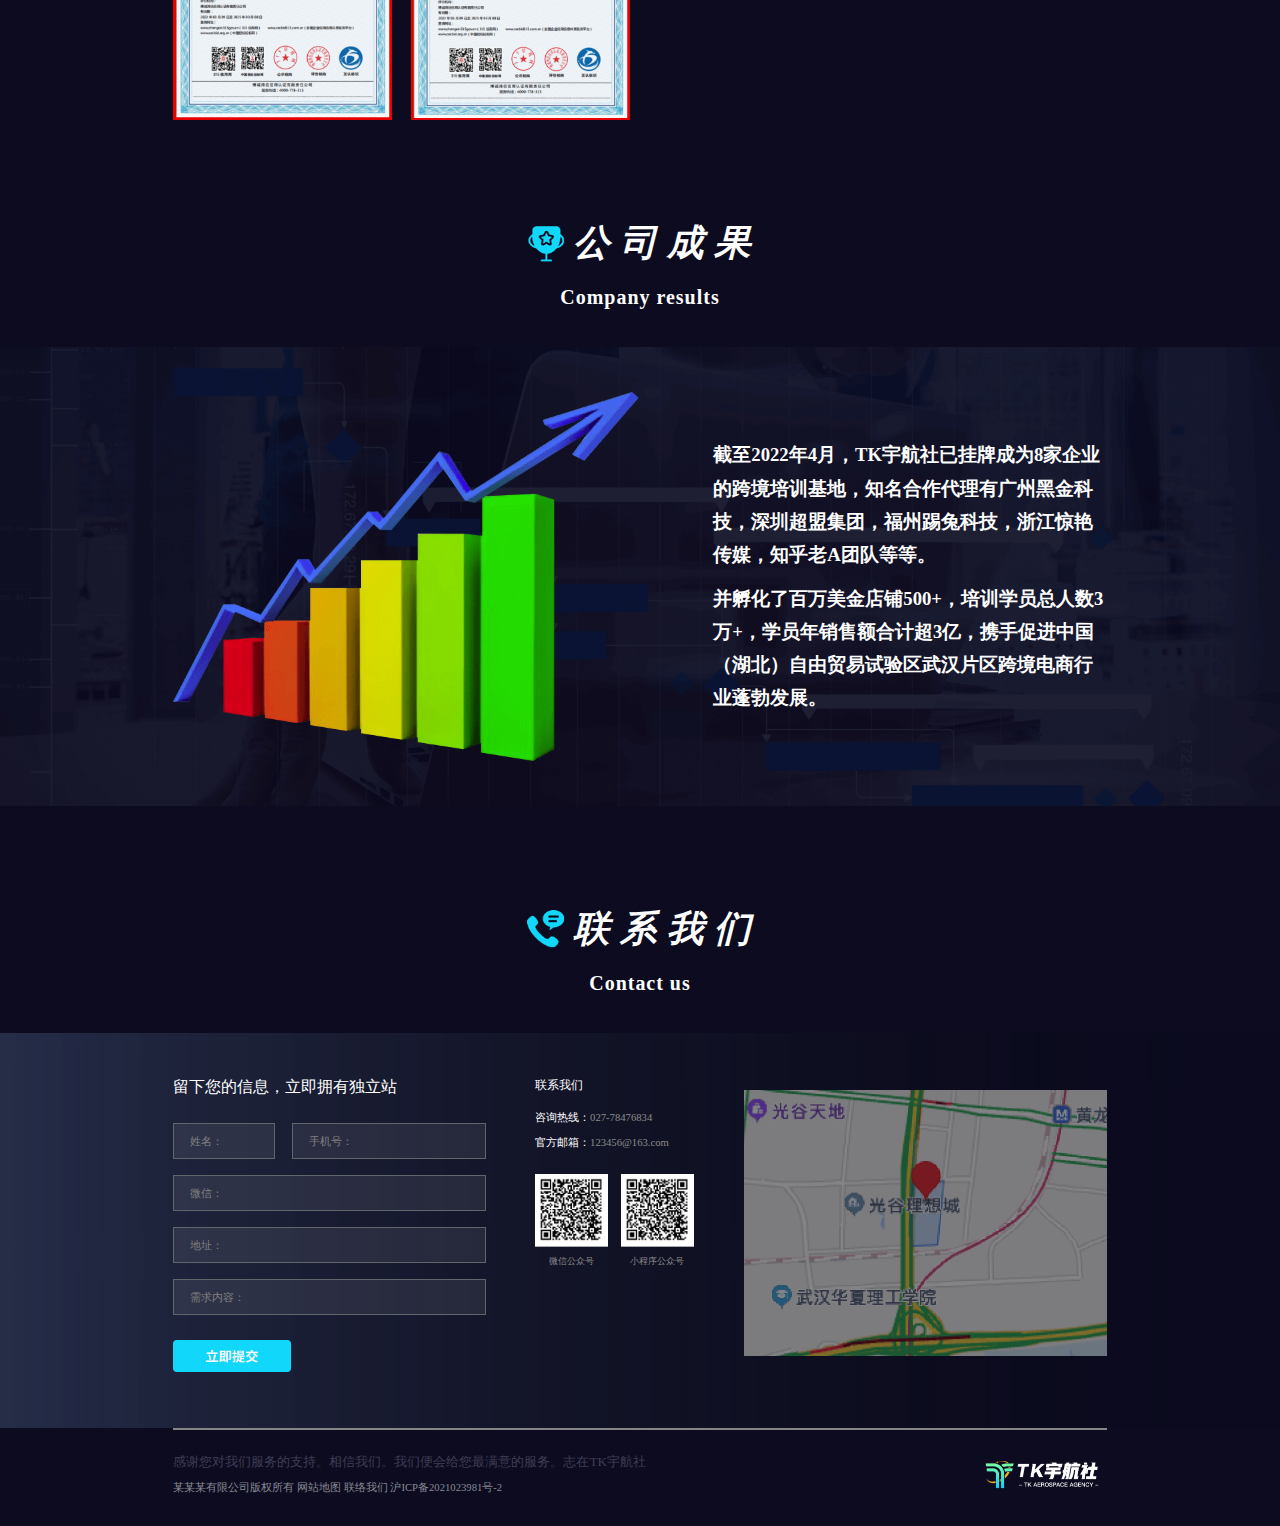
<file: yhs/tkyhs.html>
<!DOCTYPE html>
<html>
	<head>
		<meta charset="utf-8">
		<title>TK宇航社</title>
		<link rel="stylesheet" href="css/common.css"/>
		<link rel="stylesheet" href="css/style.css"/>
	</head>
	<body>
		<div class="header">
			<div class="h-wrap">
				<img class="h-left" src="img/logo.png"/>
				<ul class="h-right">
					<li><a href="index.html?i98745">首页</a></li>
					<li><a href="tkyhs.html?t99887" class="active">TK宇航社</a></li>
					<li><a href="yhssxy.html?y78545">宇航社商学院</a></li>
					<li><a href="xyal.html?x725hig">学员案例</a></li>
					<li><a href="jrwm.html?j727hig">加入我们</a></li>
				</ul>
			</div>
		</div>
		<div class="banner">
			<div class="b-wrap" style="background:url('img/tkyhs/bg04.png') center center no-repeat;background-size:100vw height:29.17vw;">
				<div class="b-title1"><span>TK宇航社</span>以客户需求为核心导向</div>
				<div class="b-title2 hei" style="width:70vw;background:url('img/tkyhs/line02.png') center center;letter-spacing:6px;"><span class="span1"></span><span class="span2">TK宇航社为您提供的就是您所需要的</span></div>
			</div>
		</div>
		<div class="content1">
			<div class="c-title1"><img src="img/tkyhs/icon09.png" alt=""/><span>TK宇航社</span></div>
			<div class="c-title2">TK space club</div>
		</div>
		<div class="t-content1">
			<div class="t-content1-item1 hanSc">
				<p>武汉天迅迈科教育科技有限公司是华中地区规模最大、实力最强的跨境孵化机构之一。公司拥有占地1000㎡的办公区及电商学院、2000㎡的产品研发基地。致力于结合武汉丰富的高校资源及自身跨境电商资源优势，顺应跨境电商全产业链优化趋势，专注为具有实操潜力的创业企业及专业人才提供“保姆式”跨境电商孵化服务。</p>
				<p class="mt10">“技术出海”是公司全球化发展的核心战略。公司前身是东湖高新技术科技公司，拥有多年的运营经验和强大的技术支撑，并通过核心技术结合海内外市场，孵化出了独立品牌—<span class="color1">TK宇航社。 </span></p>
			</div>
			<div class="t-content1-item2">
				<img src="img/tkyhs/img03.png" alt=""/>
				<img src="img/tkyhs/img04.png" alt=""/>
				<img src="img/tkyhs/img05.png" alt=""/>
				<img src="img/tkyhs/img06.png" alt=""/>
			</div>
			<div class="t-content1-item3 mt30">
				<div class="t-item3-box1">
					<p class="t-item3-title1 hanSc">企业愿景</p>
					<p class="t-item3-p1 hei mt30">为企业输送高端人才</p>
					<p class="t-item3-p1 hei mt15">为新人提供实现梦想的机会</p>
					<p class="t-item3-p1 hei mt15">为全球外贸发展作出贡献</p>
				</div>
				<div class="t-item3-box1">
					<p class="t-item3-title1 hanSc">企业愿景</p>
					<p class="t-item3-p1 hei mt30">为企业输送高端人才</p>
					<p class="t-item3-p1 hei mt15">为新人提供实现梦想的机会</p>
					<p class="t-item3-p1 hei mt15">为全球外贸发展作出贡献</p>
				</div>
				<div class="t-item3-box1">
					<p class="t-item3-title1 hanSc">企业愿景</p>
					<p class="t-item3-p1 hei mt30">为企业输送高端人才</p>
					<p class="t-item3-p1 hei mt15">为新人提供实现梦想的机会</p>
					<p class="t-item3-p1 hei mt15">为全球外贸发展作出贡献</p>
				</div>
				<div class="t-item3-box1">
					<p class="t-item3-title1 hanSc">企业愿景</p>
					<p class="t-item3-p1 hei mt30">为企业输送高端人才</p>
					<p class="t-item3-p1 hei mt15">为新人提供实现梦想的机会</p>
					<p class="t-item3-p1 hei mt15">为全球外贸发展作出贡献</p>
				</div>
			</div>
			<div class="t-content1-item4">
				<img src="img/tkyhs/bg02.png" alt=""/>
				<!-- <video src="/i/movie.ogg" controls="controls">
				   您的浏览器不支持 video 标签。
				</video> -->
			</div>
		</div>
		<div class="content1">
			<div class="c-title1"><img src="img/tkyhs/icon04.png" alt=""/><span>四大服务</span></div>
			<div class="c-title2">The four services</div>
		</div>
		<div class="t-content2">
			<div class="t-content2-box">
				<div class="t-content2-item1">
					<img src="img/tkyhs/img07.png" alt=""/>
					<p class="t-content2-title1 hanSc mt40">课程培训</p>
					<p class="t-content2-p1 hei mt30">一对一实操指导</p>
					<p class="t-content2-p1 hei mt20">零基础也能快速上手</p>
					<p class="t-content2-p1 hei mt20">即学即用轻松开店</p>
				</div>
				<div class="t-content2-item1">
					<img src="img/tkyhs/img08.png" alt=""/>
					<p class="t-content2-title1 hanSc mt40">供应链</p>
					<p class="t-content2-p1 hei mt30">提供SAAS系统百万选品库</p>
					<p class="t-content2-p1 hei mt20">超多爆款产品</p>
					<p class="t-content2-p1 hei mt20">教你一键上传到店铺</p>
				</div>
			</div>
			<div class="t-content2-box mt144">
				<div class="t-content2-item1">
					<img src="img/tkyhs/img09.png" alt=""/>
					<p class="t-content2-title1 hanSc mt10">课程培训</p>
					<p class="t-content2-p1 hei mt30">一对一实操指导</p>
					<p class="t-content2-p1 hei mt20">零基础也能快速上手</p>
					<p class="t-content2-p1 hei mt20">即学即用轻松开店</p>
				</div>
				<div class="t-content2-item1">
					<img src="img/tkyhs/img10.png" alt=""/>
					<p class="t-content2-title1 hanSc mt10">供应链</p>
					<p class="t-content2-p1 hei mt30">提供SAAS系统百万选品库</p>
					<p class="t-content2-p1 hei mt20">超多爆款产品</p>
					<p class="t-content2-p1 hei mt20">教你一键上传到店铺</p>
				</div>
			</div>
			<img class="t-content2-center" src="img/tkyhs/icon10.png" alt=""/>
		</div>
		<div class="content1">
			<div class="c-title1"><img src="img/tkyhs/icon05.png" alt=""/><span>服务团队</span></div>
			<div class="c-title2">Service team</div>
		</div>
		<div class="t-content3">
			<div class="t-content3-box">
				<div class="t-content3-item1">
					<p class="hanSc">TK宇航社是一家集跨境孵化和专注出海项目的全球流量运营中心，拥有全球独家IOS暴力引流系统——AK云控。团队的核心使命是助力中小企业和个人成功出海！获取免费流量倍增，让全球没有难做的生意！借助TIKTOK平台，服务于广大客户，构建完整获取客户、维护客户的良好生态圈。</p>
				</div>
				<div class="t-content3-item2">
					<div class="t-item2-li1">
						<img class="item2-li1-img" src="img/tkyhs/img11.png" alt=""/>
						<div class="t-li1-content">
							<p class="item2-li1-p1 hanSc">技术团队</p>
							<p class="item2-li1-p2 hei">资深专家团队手把手教学</p>
							<p class="item2-li1-p2 hei mt8">一整套的供应链体系</p>
							<p class="item2-li1-p2 hei mt8">一站式的专业解决方案</p>
						</div>
					</div>
					<div class="t-item2-li1">
						<img class="item2-li1-img" src="img/tkyhs/img11.png" alt=""/>
						<div class="t-li1-content">
							<p class="item2-li1-p1 hanSc">技术团队</p>
							<p class="item2-li1-p2 hei">资深专家团队手把手教学</p>
							<p class="item2-li1-p2 hei mt8">一整套的供应链体系</p>
							<p class="item2-li1-p2 hei mt8">一站式的专业解决方案</p>
						</div>
					</div>
					<div class="t-item2-li1">
						<img class="item2-li1-img" src="img/tkyhs/img11.png" alt=""/>
						<div class="t-li1-content">
							<p class="item2-li1-p1 hanSc">技术团队</p>
							<p class="item2-li1-p2 hei">资深专家团队手把手教学</p>
							<p class="item2-li1-p2 hei mt8">一整套的供应链体系</p>
							<p class="item2-li1-p2 hei mt8">一站式的专业解决方案</p>
						</div>
					</div>
					<div class="t-item2-li1">
						<img class="item2-li1-img" src="img/tkyhs/img11.png" alt=""/>
						<div class="t-li1-content">
							<p class="item2-li1-p1 hanSc">技术团队</p>
							<p class="item2-li1-p2 hei">资深专家团队手把手教学</p>
							<p class="item2-li1-p2 hei mt8">一整套的供应链体系</p>
							<p class="item2-li1-p2 hei mt8">一站式的专业解决方案</p>
						</div>
					</div>
				</div>
			</div>
		</div>
		<div class="content1">
			<div class="c-title1"><img src="img/tkyhs/icon06.png" alt=""/><span>公司荣誉</span></div>
			<div class="c-title2">Company honor</div>
		</div>
		<div class="t-content4">
			<div class="t-content4-box">
				<img class="t-content4-left" src="img/tkyhs/img01.png" alt=""/>
				<div class="t-content4-right">
					<div class="t-content4-li">
						<div class="t-content4-title1 hanSc">2019</div>
						<p class="t-content4-p hanSc">2017年年中率先在行业里举办抖音内训的荣誉<br> 短视频运营过程中，研发并开创了抖音矩阵的荣誉<br> 协助微电商品牌短视频课程和招商裂变引流结合，开创结合引流的荣誉<br> 短视频创业引流变现的荣誉</p>
					</div>
					<div class="t-content4-li">
						<div class="t-content4-title1 hanSc">2020</div>
						<p class="t-content4-p hanSc">2017年年中率先在行业里举办抖音内训的荣誉<br> 短视频运营过程中，研发并开创了抖音矩阵的荣誉<br> 协助微电商品牌短视频课程和招商裂变引流结合，开创结合引流的荣誉<br> 短视频创业引流变现的荣誉</p>
					</div>
					<div class="t-content4-li">
						<div class="t-content4-title1 hanSc">2021</div>
						<p class="t-content4-p hanSc">2017年年中率先在行业里举办抖音内训的荣誉<br> 短视频运营过程中，研发并开创了抖音矩阵的荣誉<br> 协助微电商品牌短视频课程和招商裂变引流结合，开创结合引流的荣誉<br> 短视频创业引流变现的荣誉</p>
					</div>
				</div>
			</div>
		</div>
		<div class="t-content5">
			<div class="t-content5-item1">
				<img class="t-content5-img1" src="img/tkyhs/img25.png" alt=""/>
				<img class="t-content5-img1" src="img/tkyhs/img26.png" alt=""/>
			</div>
			<div class="t-content5-item1 mt80">
				<img class="t-content5-img2" src="img/tkyhs/img15.png" alt=""/>
				<img class="t-content5-img2" src="img/tkyhs/img16.png" alt=""/>
				<img class="t-content5-img2" src="img/tkyhs/img17.png" alt=""/>
				<img class="t-content5-img2" src="img/tkyhs/img18.png" alt=""/>
			</div>
			<div class="t-content5-item1 mt80">
				<img class="t-content5-img2" src="img/tkyhs/img19.png" alt=""/>
				<img class="t-content5-img2" src="img/tkyhs/img20.png" alt=""/>
				<img class="t-content5-img2" src="img/tkyhs/img21.png" alt=""/>
				<img class="t-content5-img2" src="img/tkyhs/img22.png" alt=""/>
			</div>
			<div class="t-content5-item2 mt80">
				<img class="t-content5-img2" src="img/tkyhs/img23.png" alt=""/>
				<img class="t-content5-img2 ml29" src="img/tkyhs/img24.png" alt=""/>
			</div>
		</div>
		<div class="content1">
			<div class="c-title1"><img src="img/tkyhs/icon08.png" alt=""/><span>公司成果</span></div>
			<div class="c-title2">Company results</div>
		</div>
		<div class="t-content6">
			<div class="t-content6-item">
				<img class="t-content6-img1" src="img/tkyhs/img02.png" alt=""/>
				<div class="t-content6-box1 hanSc">
					<p>截至2022年4月，TK宇航社已挂牌成为8家企业的跨境培训基地，知名合作代理有广州黑金科技，深圳超盟集团，福州踢兔科技，浙江惊艳传媒，知乎老A团队等等。</p>
					<p class="mt15">并孵化了百万美金店铺500+，培训学员总人数3万+，学员年销售额合计超3亿，携手促进中国（湖北）自由贸易试验区武汉片区跨境电商行业蓬勃发展。</p>
				</div>
			</div>
		</div>
		<div class="content1">
			<div class="c-title1"><img src="img/icon07.png" alt=""/><span>联系我们</span></div>
			<div class="c-title2">Contact us</div>
		</div>
		<div class="content5">
			<div class="c-wrap3">
				<div class="item5-left">
					<p class="p1 hei">留下您的信息，立即拥有独立站</p>
					<div class="input2"><input class="input2-item1" placeholder="姓名："/><input class="input2-item2" placeholder="手机号："/></div>
					<div class="input1"><input placeholder="微信："/></div>
					<div class="input1"><input placeholder="地址："/></div>
					<div class="input1"><input placeholder="需求内容："/></div>
					<div class="button1"></div>
				</div>
				<div class="item5-center">
					<p class="p2">联系我们</p>
					<p class="p3">咨询热线：<span>027-78476834</span></p>
					<p class="p4">官方邮箱：<span>123456@163.com</span></p>
					<div class="wx-content">
						<div class="wx-left">
							<img src="img/wx.png" alt=""/>
							<p>微信公众号</p>
						</div>
						<div class="wx-right">
							<img src="img/wx.png" alt=""/>
							<p>小程序公众号</p>
						</div>
					</div>
				</div>
				<img class="item5-img" src="img/map.png" alt=""/>
			</div>
		</div>
		<div class="footer">
			<div class="f-wrap">
				<div class="footer-left">
					<p class="f-p1 hanSc">感谢您对我们服务的支持。相信我们。我们便会给您最满意的服务。志在TK宇航社</p>
					<p class="f-p2 hanSc">某某某有限公司版权所有 网站地图 联络我们 沪ICP备2021023981号-2</p>
				</div>
				<img class="footer-logo" src="img/logo.png" alt=""/>
			</div>
		</div>
	</body>
	<script type="text/javascript" src="js/jquery-1.12.3.min.js"></script>
	<script type="text/javascript" src="js/common.js"></script>
</html>
</file>
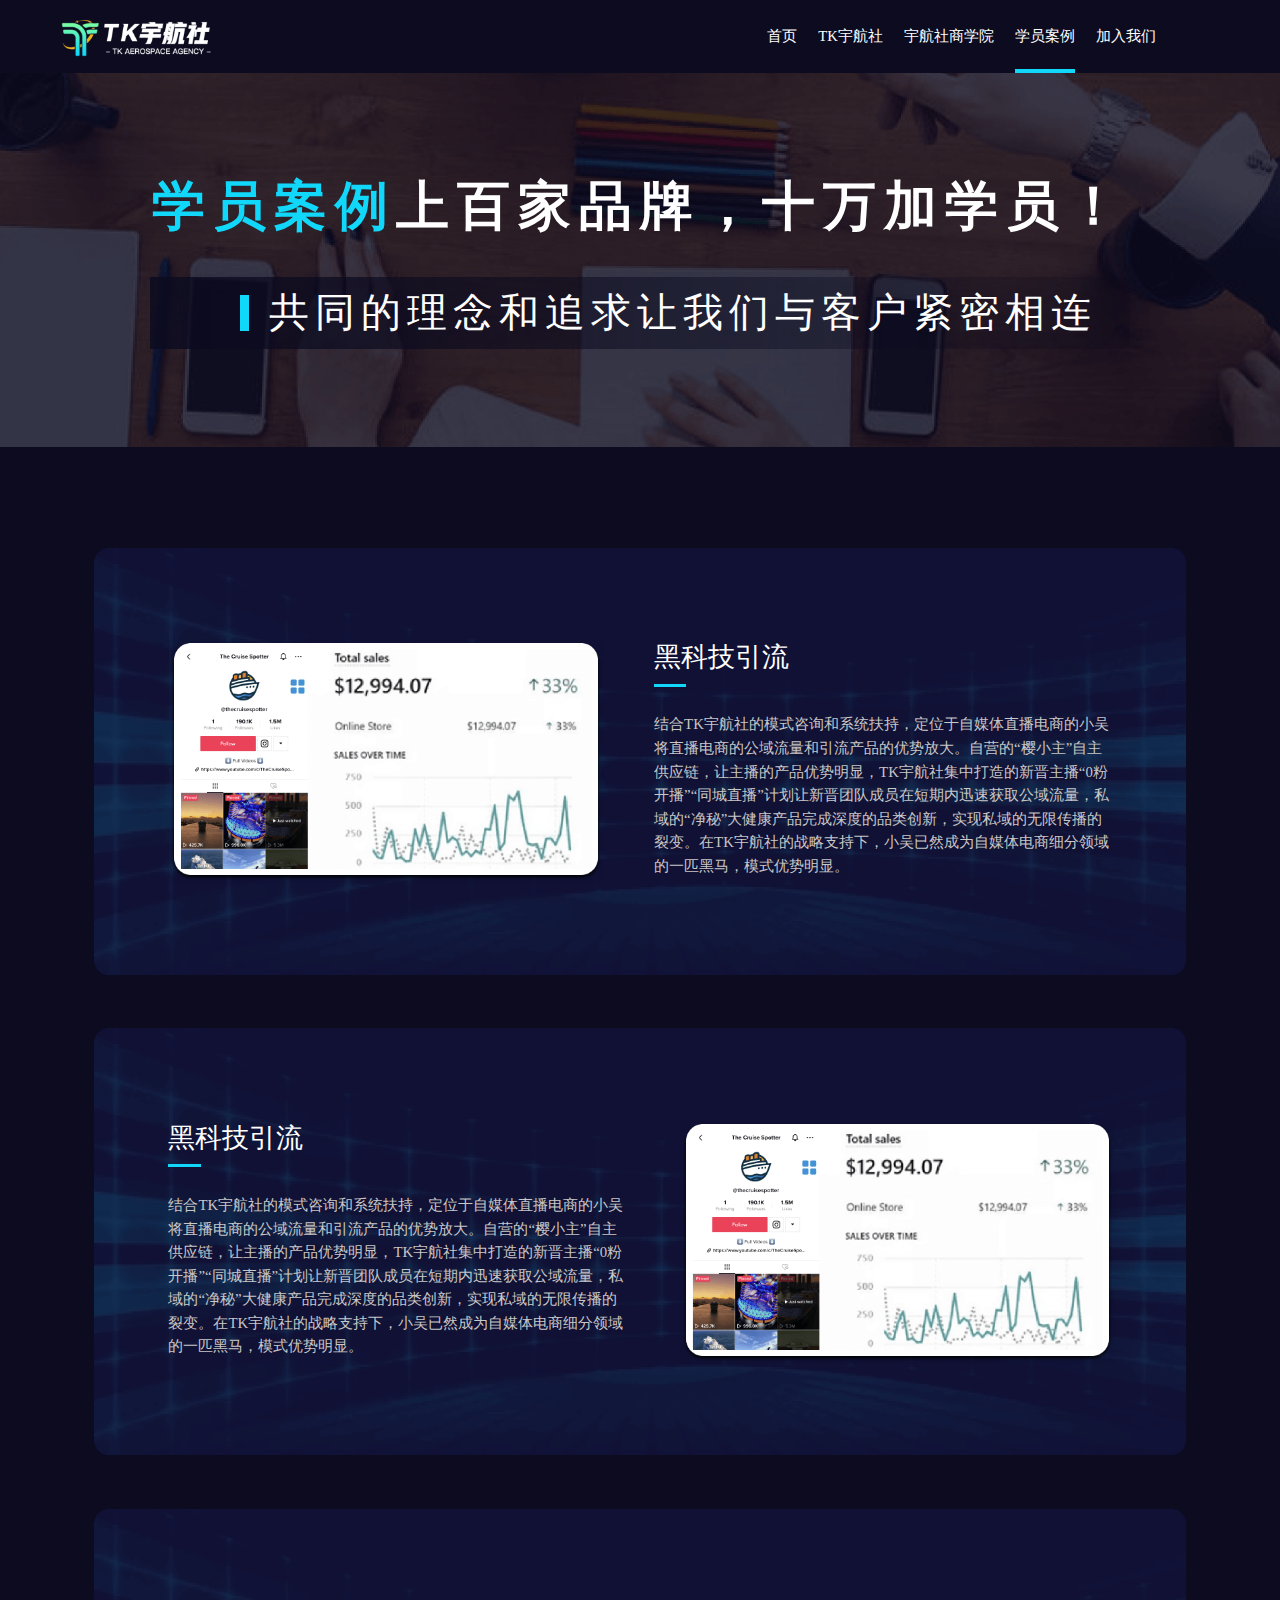
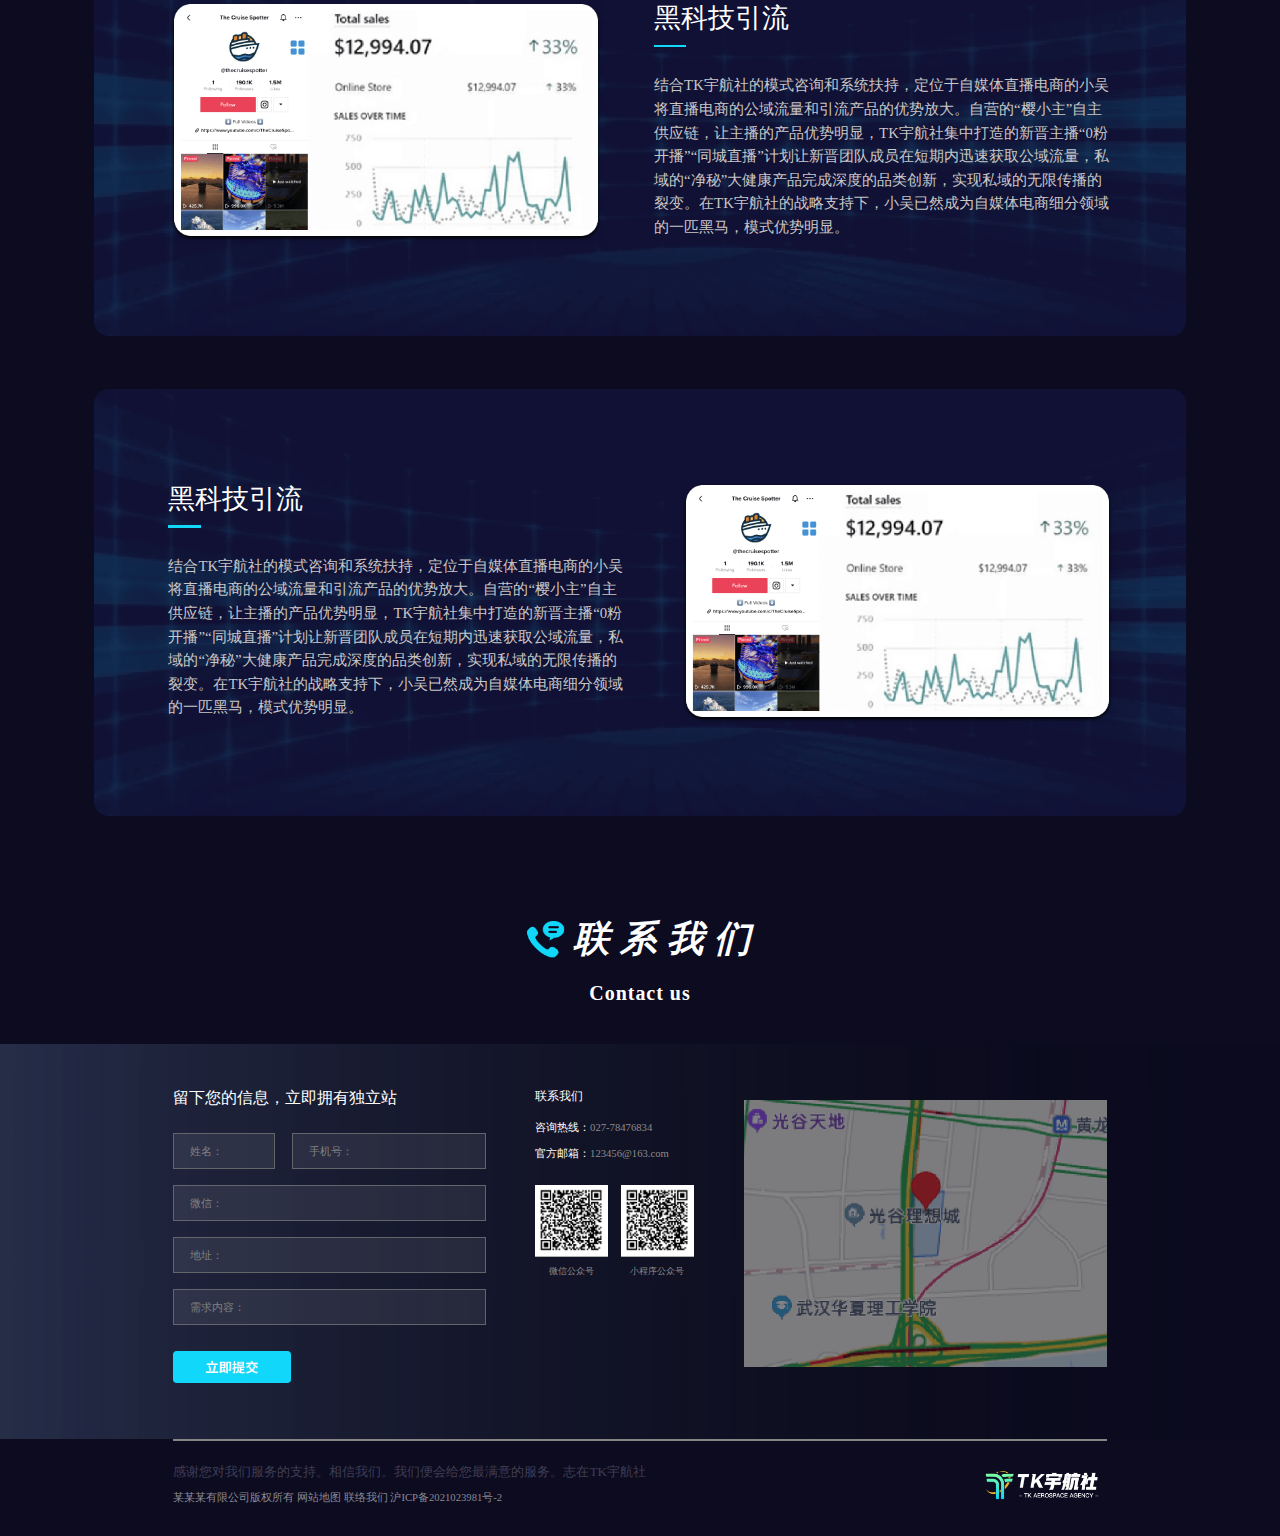
<file: yhs/xyal.html>
<!DOCTYPE html>
<html>
	<head>
		<meta charset="utf-8">
		<title>学员案例</title>
		<link rel="stylesheet" href="css/common.css"/>
		<link rel="stylesheet" href="css/style.css"/>
	</head>
	<body>
		<div class="header">
			<div class="h-wrap">
				<img class="h-left" src="img/logo.png"/>
				<ul class="h-right">
					<li><a href="index.html?i98745">首页</a></li>
					<li><a href="tkyhs.html?t99887">TK宇航社</a></li>
					<li><a href="yhssxy.html?y78545">宇航社商学院</a></li>
					<li><a href="xyal.html?x725hig" class="active">学员案例</a></li>
					<li><a href="jrwm.html?j727hig">加入我们</a></li>
				</ul>
			</div>
		</div>
		<div class="banner">
			<div class="b-wrap" style="background:url('img/xyal/bg01.png') center center no-repeat;background-size:100vw height:29.17vw;">
				<div class="b-title1"><span>学员案例</span>上百家品牌，十万加学员！</div>
				<div class="b-title2 hei" style="width:76.56vw;background:url('img/xyal/line01.png') center center;letter-spacing:6px;"><span class="span1"></span><span class="span2">共同的理念和追求让我们与客户紧密相连</span></div>
			</div>
		</div>
		<div class="x-content1">
			<div class="x-item1">
				<img class="x-item1-img1 mgl1" src="img/xyal/bg03.png" alt=""/>
				<div class="x-item1-box mgl2">
					<div class="x-item1-title1"><span>黑科技引流</span></div>
					<p class="x-item1-p1">结合TK宇航社的模式咨询和系统扶持，定位于自媒体直播电商的小吴将直播电商的公域流量和引流产品的优势放大。自营的“樱小主”自主供应链，让主播的产品优势明显，TK宇航社集中打造的新晋主播“0粉开播”“同城直播”计划让新晋团队成员在短期内迅速获取公域流量，私域的“净秘”大健康产品完成深度的品类创新，实现私域的无限传播的裂变。在TK宇航社的战略支持下，小吴已然成为自媒体电商细分领域的一匹黑马，模式优势明显。</p>
				</div>
			</div>
			<div class="x-item1 mgt3">
				<div class="x-item1-box mgl1">
					<div class="x-item1-title1"><span>黑科技引流</span></div>
					<p class="x-item1-p1">结合TK宇航社的模式咨询和系统扶持，定位于自媒体直播电商的小吴将直播电商的公域流量和引流产品的优势放大。自营的“樱小主”自主供应链，让主播的产品优势明显，TK宇航社集中打造的新晋主播“0粉开播”“同城直播”计划让新晋团队成员在短期内迅速获取公域流量，私域的“净秘”大健康产品完成深度的品类创新，实现私域的无限传播的裂变。在TK宇航社的战略支持下，小吴已然成为自媒体电商细分领域的一匹黑马，模式优势明显。</p>
				</div>
				<img class="x-item1-img1 mgl2" src="img/xyal/bg03.png" alt=""/>
			</div>
			<div class="x-item1 mgt3">
				<img class="x-item1-img1 mgl1" src="img/xyal/bg03.png" alt=""/>
				<div class="x-item1-box mgl2">
					<div class="x-item1-title1"><span>黑科技引流</span></div>
					<p class="x-item1-p1">结合TK宇航社的模式咨询和系统扶持，定位于自媒体直播电商的小吴将直播电商的公域流量和引流产品的优势放大。自营的“樱小主”自主供应链，让主播的产品优势明显，TK宇航社集中打造的新晋主播“0粉开播”“同城直播”计划让新晋团队成员在短期内迅速获取公域流量，私域的“净秘”大健康产品完成深度的品类创新，实现私域的无限传播的裂变。在TK宇航社的战略支持下，小吴已然成为自媒体电商细分领域的一匹黑马，模式优势明显。</p>
				</div>
			</div>
			<div class="x-item1 mgt3">
				<div class="x-item1-box mgl1">
					<div class="x-item1-title1"><span>黑科技引流</span></div>
					<p class="x-item1-p1">结合TK宇航社的模式咨询和系统扶持，定位于自媒体直播电商的小吴将直播电商的公域流量和引流产品的优势放大。自营的“樱小主”自主供应链，让主播的产品优势明显，TK宇航社集中打造的新晋主播“0粉开播”“同城直播”计划让新晋团队成员在短期内迅速获取公域流量，私域的“净秘”大健康产品完成深度的品类创新，实现私域的无限传播的裂变。在TK宇航社的战略支持下，小吴已然成为自媒体电商细分领域的一匹黑马，模式优势明显。</p>
				</div>
				<img class="x-item1-img1 mgl2" src="img/xyal/bg03.png" alt=""/>
			</div>
		</div>
		<div class="content1">
			<div class="c-title1"><img src="img/icon07.png" alt=""/><span>联系我们</span></div>
			<div class="c-title2">Contact us</div>
		</div>
		<div class="content5">
			<div class="c-wrap3">
				<div class="item5-left">
					<p class="p1 hei">留下您的信息，立即拥有独立站</p>
					<div class="input2"><input class="input2-item1" placeholder="姓名："/><input class="input2-item2" placeholder="手机号："/></div>
					<div class="input1"><input placeholder="微信："/></div>
					<div class="input1"><input placeholder="地址："/></div>
					<div class="input1"><input placeholder="需求内容："/></div>
					<div class="button1"></div>
				</div>
				<div class="item5-center">
					<p class="p2">联系我们</p>
					<p class="p3">咨询热线：<span>027-78476834</span></p>
					<p class="p4">官方邮箱：<span>123456@163.com</span></p>
					<div class="wx-content">
						<div class="wx-left">
							<img src="img/wx.png" alt=""/>
							<p>微信公众号</p>
						</div>
						<div class="wx-right">
							<img src="img/wx.png" alt=""/>
							<p>小程序公众号</p>
						</div>
					</div>
				</div>
				<img class="item5-img" src="img/map.png" alt=""/>
			</div>
		</div>
		<div class="footer">
			<div class="f-wrap">
				<div class="footer-left">
					<p class="f-p1 hanSc">感谢您对我们服务的支持。相信我们。我们便会给您最满意的服务。志在TK宇航社</p>
					<p class="f-p2 hanSc">某某某有限公司版权所有 网站地图 联络我们 沪ICP备2021023981号-2</p>
				</div>
				<img class="footer-logo" src="img/logo.png" alt=""/>
			</div>
		</div>
	</body>
	<script type="text/javascript" src="js/jquery-1.12.3.min.js"></script>
	<script type="text/javascript" src="js/common.js"></script>
</html>
</file>
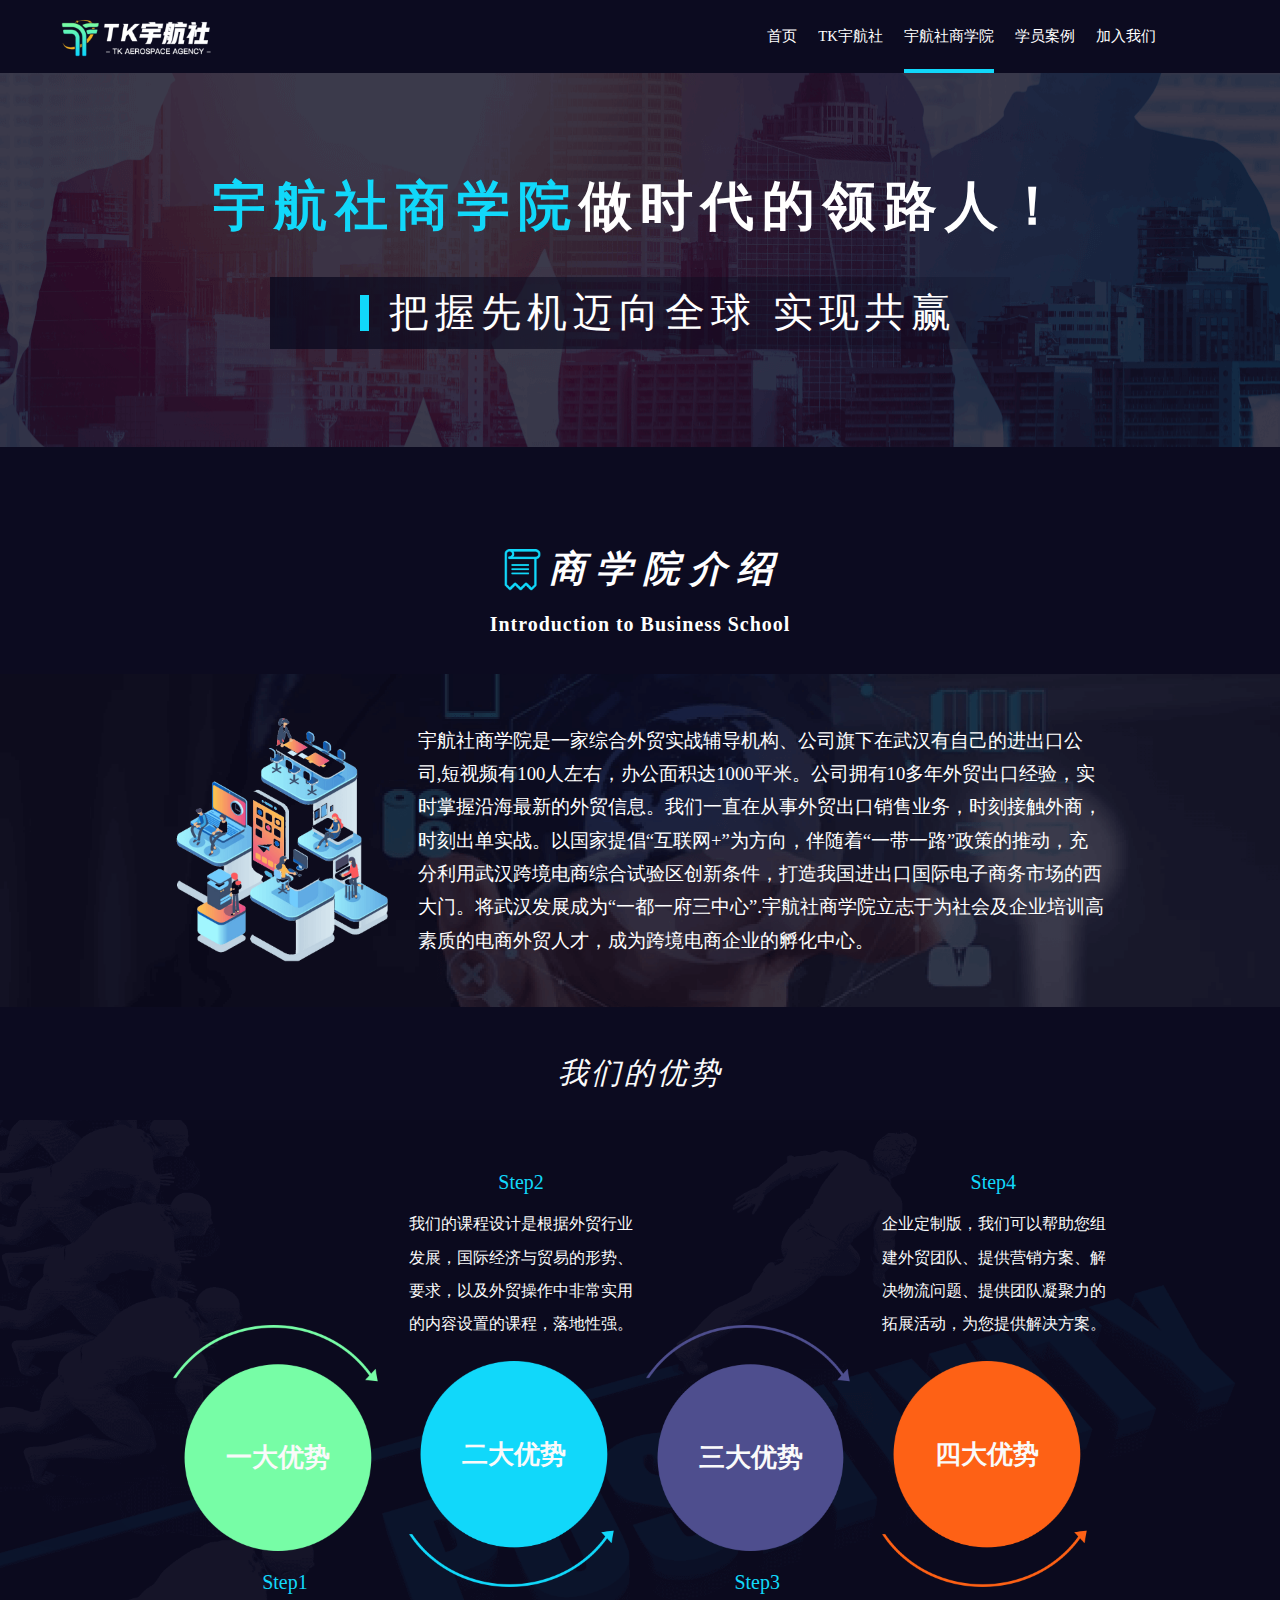
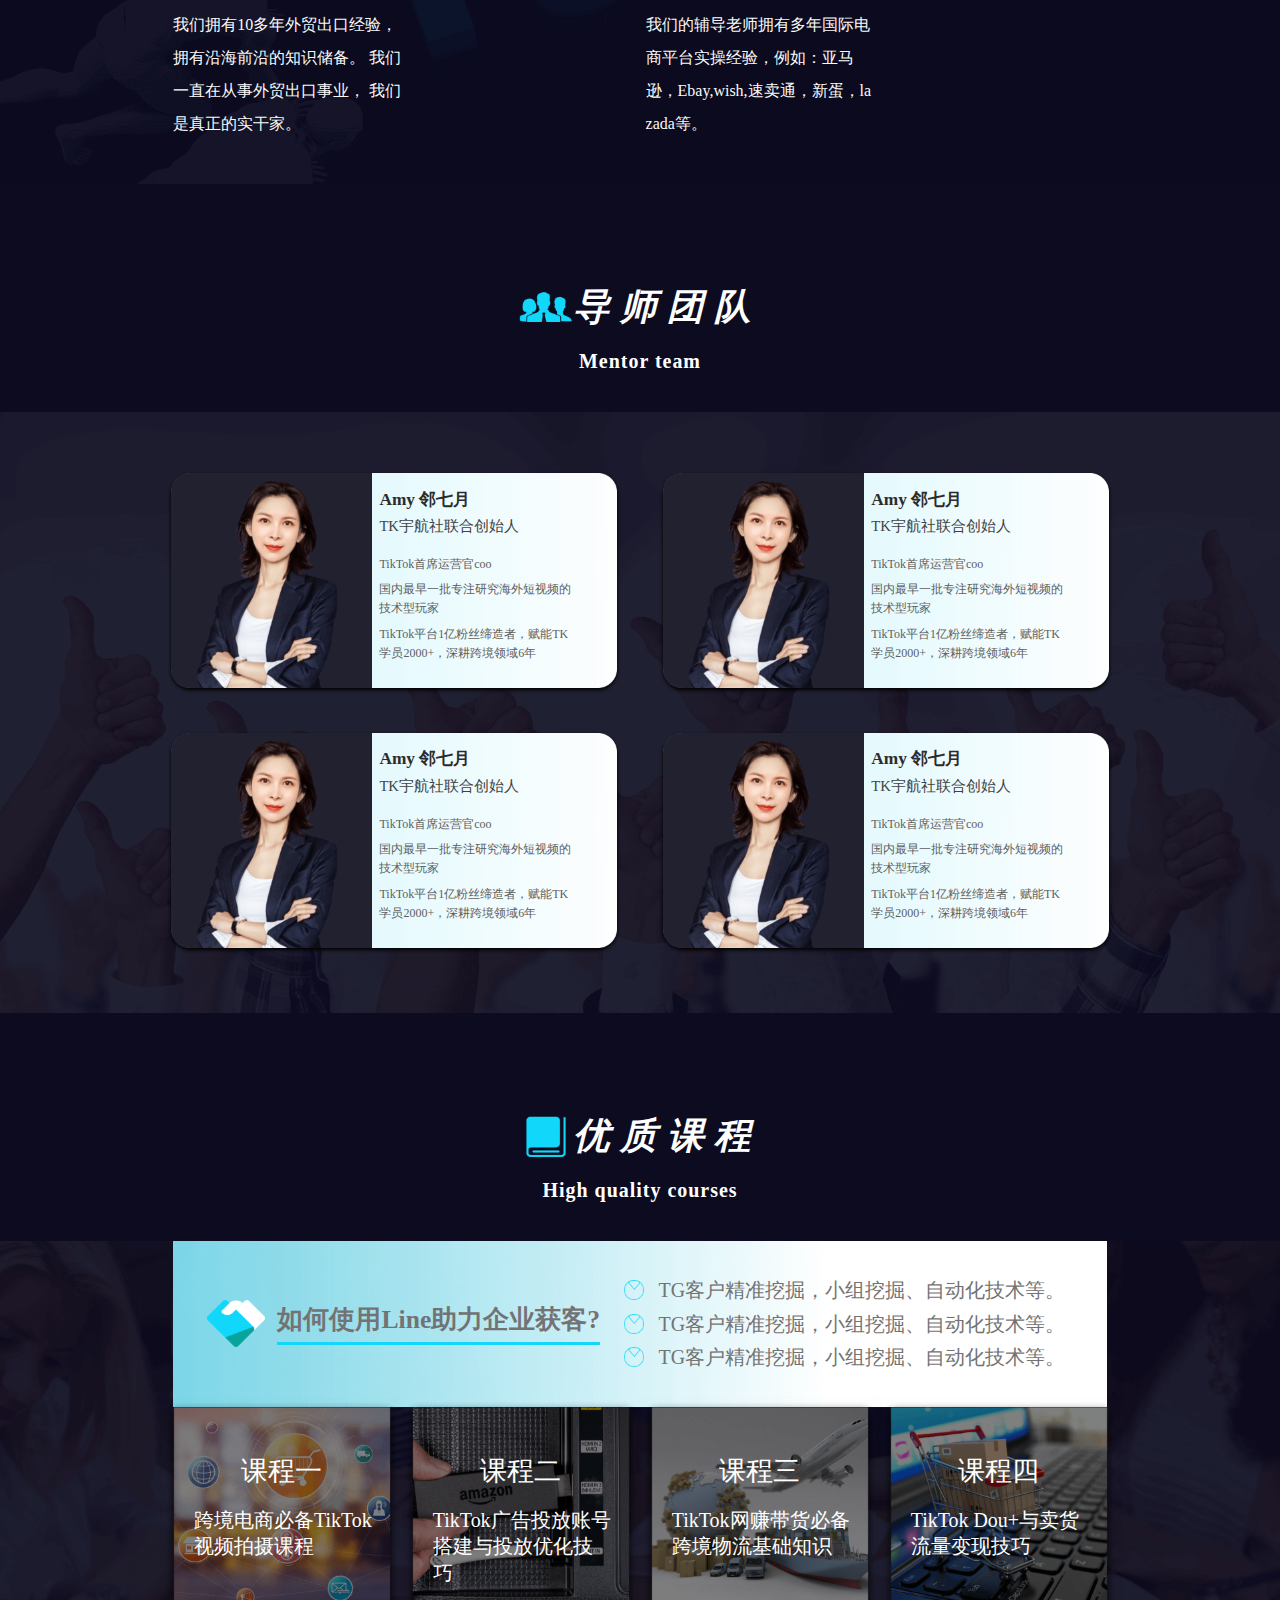
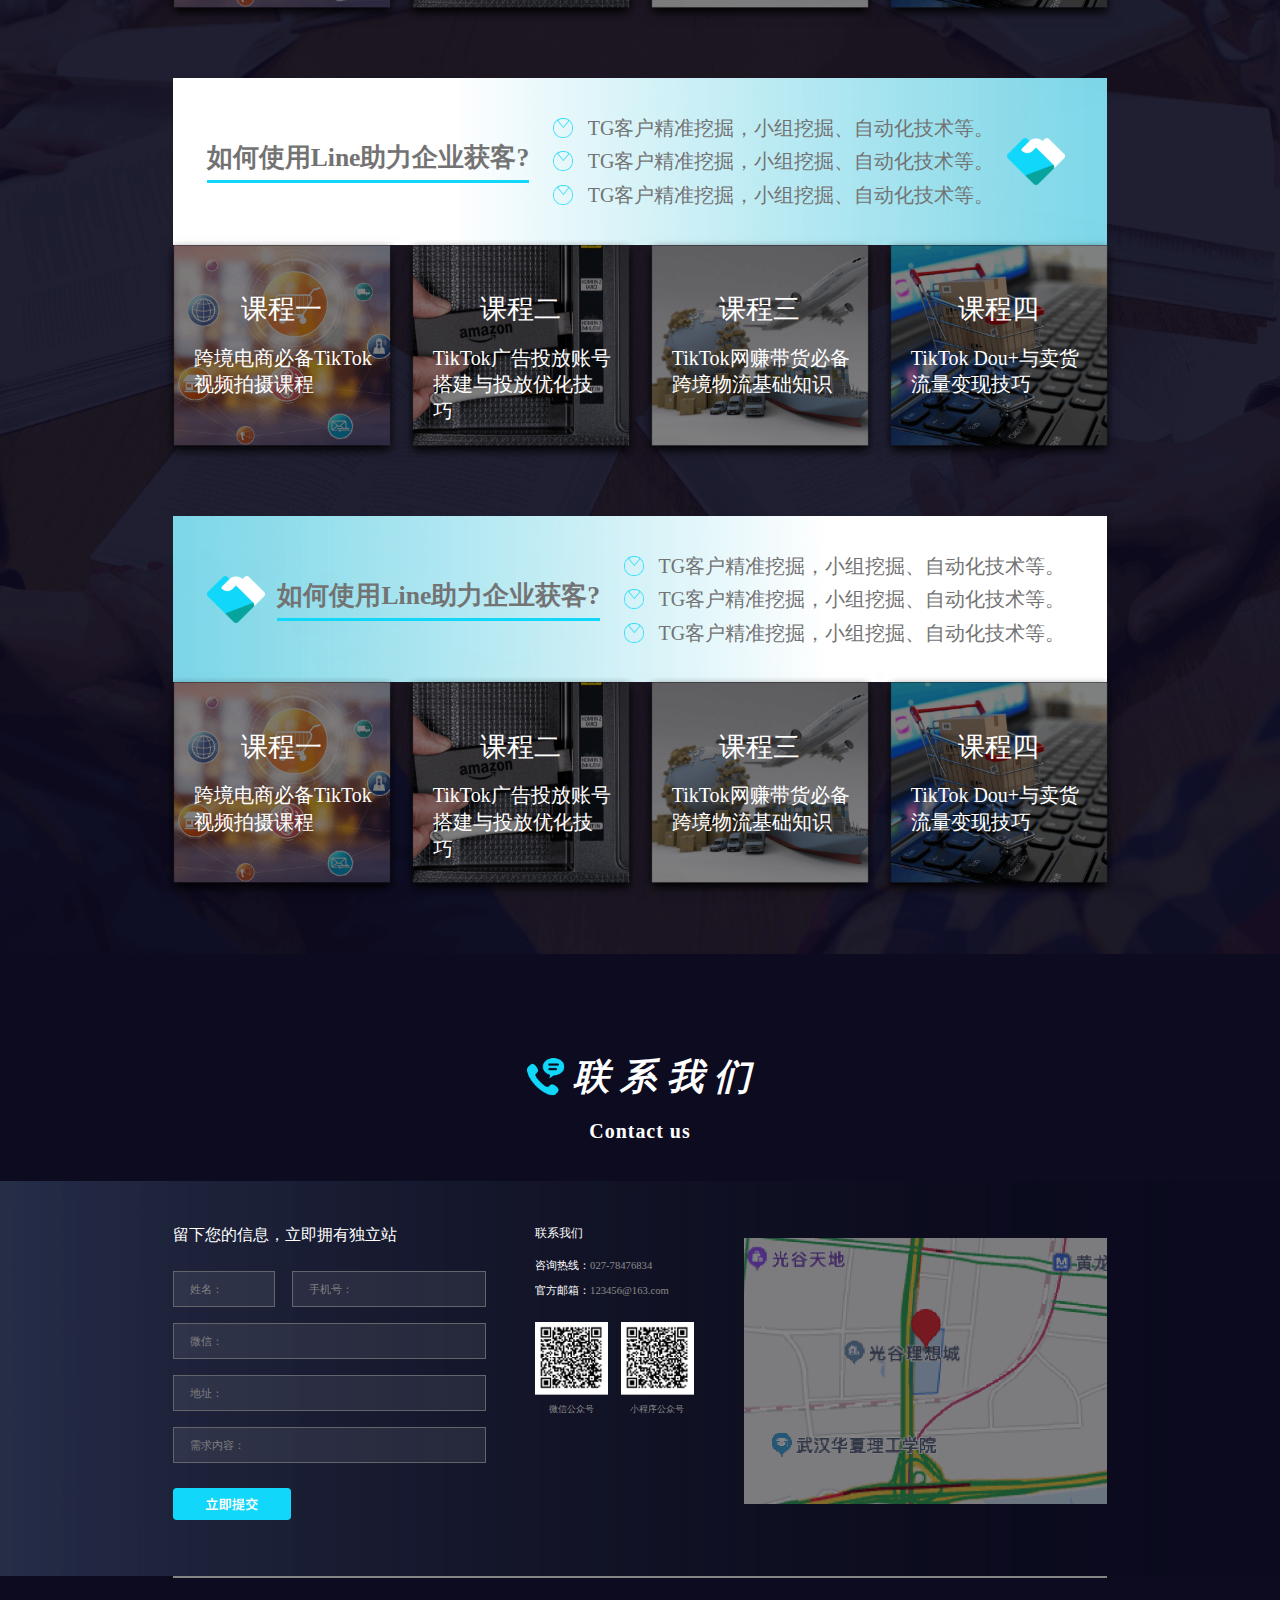
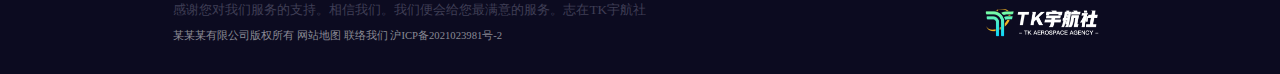
<file: yhs/yhssxy.html>
<!DOCTYPE html>
<html>
	<head>
		<meta charset="utf-8">
		<title>宇航社商学院</title>
		<link rel="stylesheet" href="css/common.css"/>
		<link rel="stylesheet" href="css/style.css"/>
	</head>
	<body>
		<div class="header">
			<div class="h-wrap">
				<img class="h-left" src="img/logo.png" alt=""/>
				<ul class="h-right">
					<li><a href="index.html?i98745">首页</a></li>
					<li><a href="tkyhs.html?t99887">TK宇航社</a></li>
					<li><a href="yhssxy.html?y78545" class="active">宇航社商学院</a></li>
					<li><a href="xyal.html?x725hig">学员案例</a></li>
					<li><a href="jrwm.html?j727hig">加入我们</a></li>
				</ul>
			</div>
		</div>
		<div class="banner">
			<div class="b-wrap" style="background:url('img/yhssxy/bg01.png') center center no-repeat;background-size:100vw height:29.17vw;">
				<div class="b-title1"><span>宇航社商学院</span>做时代的领路人！</div>
				<div class="b-title2 hei" style="width:57.81vw;background:url('img/line05.png') center center;letter-spacing:6px;"><span class="span1"></span><span class="span2">把握先机迈向全球 实现共赢</span></div>	
			</div>
		</div>
		<div class="content1">
			<div class="c-title1"><img src="img/yhssxy/icon03.png" alt=""/><span>商学院介绍</span></div>
			<div class="c-title2">Introduction to Business School</div>
		</div>
		<div class="y-content1">
			<img class="y-img1" src="img/yhssxy/icon01.png" alt=""/>
			<p class="y-p1 hanSc">宇航社商学院是一家综合外贸实战辅导机构、公司旗下在武汉有自己的进出口公司,短视频有100人左右，办公面积达1000平米。公司拥有10多年外贸出口经验，实时掌握沿海最新的外贸信息。我们一直在从事外贸出口销售业务，时刻接触外商，时刻出单实战。以国家提倡“互联网+”为方向，伴随着“一带一路”政策的推动，充分利用武汉跨境电商综合试验区创新条件，打造我国进出口国际电子商务市场的西大门。将武汉发展成为“一都一府三中心”.宇航社商学院立志于为社会及企业培训高素质的电商外贸人才，成为跨境电商企业的孵化中心。</p>
		</div>
		<div class="y-content2">
			<div class="y-title1 hanSc">我们的优势</div>
			<div class="y-box1">
				<div class="y-item1 mt302 ml260">
					<div class="y-item-div1"><img class="y-item-img1" src="img/yhssxy/icon07.png" alt=""/><p class="pdt173 hei">一大优势</p></div>	
					<p class="y-item-p1 mt30 hanSc">Step1</p>
					<p class="y-item-p2 mt20 hei">我们拥有10多年外贸出口经验， 拥有沿海前沿的知识储备。 我们一直在从事外贸出口事业， 我们是真正的实干家。</p>
				</div>
				<div class="y-item1 mt76 ml20">
					<p class="y-item-p1 hanSc">Step2</p>
					<p class="y-item-p2 mt20 hei">我们的课程设计是根据外贸行业发展，国际经济与贸易的形势、要求，以及外贸操作中非常实用的内容设置的课程，落地性强。</p>
					<div class="y-item-div1 mt30"><img class="y-item-img1" src="img/yhssxy/icon08.png" alt=""/><p class="pdt114 hei">二大优势</p></div>
					<!-- <img class="y-item-img1 mt30" src="img/yhssxy/icon08.png" alt=""/> -->
				</div>
				<div class="y-item1 mt302 ml20">
					<div class="y-item-div1"><img class="y-item-img1" src="img/yhssxy/icon09.png" alt=""/><p class="pdt173 hei">三大优势</p></div>
					<p class="y-item-p1 mt30 hanSc">Step3</p>
					<p class="y-item-p2 mt20 hei">我们的辅导老师拥有多年国际电商平台实操经验，例如：亚马逊，Ebay,wish,速卖通，新蛋，lazada等。</p>
				</div>
				<div class="y-item1 mt76 ml20">
					<p class="y-item-p1 hanSc">Step4</p>
					<p class="y-item-p2 mt20">企业定制版，我们可以帮助您组建外贸团队、提供营销方案、解决物流问题、提供团队凝聚力的拓展活动，为您提供解决方案。</p>
					<div class="y-item-div1 mt30"><img class="y-item-img1" src="img/yhssxy/icon10.png" alt=""/><p class="pdt114 hei">四大优势</p></div>
				</div>
			</div>
		</div>
		<div class="content1">
			<div class="c-title1"><img src="img/yhssxy/icon04.png" alt=""/><span>导师团队</span></div>
			<div class="c-title2">Mentor team</div>
		</div>
		<div class="y-content3">
			<div class="y-box2">
				<div class="y-item2">
					<p class="y-item2-p1">Amy 邻七月</p>
					<p class="y-item2-p2">TK宇航社联合创始人</p>
					<p class="y-item2-p3 mt30">TikTok首席运营官coo</p>
					<p class="y-item2-p3 pdt11 line-height28">国内最早一批专注研究海外短视频的 技术型玩家</p>
					<p class="y-item2-p3 pdt11 line-height28">TikTok平台1亿粉丝缔造者，赋能TK 学员2000+，深耕跨境领域6年</p>
				</div>
			</div>
			<div class="y-box2 ml50">
				<div class="y-item2">
					<p class="y-item2-p1">Amy 邻七月</p>
					<p class="y-item2-p2">TK宇航社联合创始人</p>
					<p class="y-item2-p3 mt30">TikTok首席运营官coo</p>
					<p class="y-item2-p3 pdt11 line-height28">国内最早一批专注研究海外短视频的 技术型玩家</p>
					<p class="y-item2-p3 pdt11 line-height28">TikTok平台1亿粉丝缔造者，赋能TK 学员2000+，深耕跨境领域6年</p>
				</div>
			</div>
			<div class="y-box2 mt50">
				<div class="y-item2">
					<p class="y-item2-p1">Amy 邻七月</p>
					<p class="y-item2-p2">TK宇航社联合创始人</p>
					<p class="y-item2-p3 mt30">TikTok首席运营官coo</p>
					<p class="y-item2-p3 pdt11 line-height28">国内最早一批专注研究海外短视频的 技术型玩家</p>
					<p class="y-item2-p3 pdt11 line-height28">TikTok平台1亿粉丝缔造者，赋能TK 学员2000+，深耕跨境领域6年</p>
				</div>
			</div>
			<div class="y-box2 mt50 ml50">
				<div class="y-item2">
					<p class="y-item2-p1">Amy 邻七月</p>
					<p class="y-item2-p2">TK宇航社联合创始人</p>
					<p class="y-item2-p3 mt30">TikTok首席运营官coo</p>
					<p class="y-item2-p3 pdt11 line-height28">国内最早一批专注研究海外短视频的 技术型玩家</p>
					<p class="y-item2-p3 pdt11 line-height28">TikTok平台1亿粉丝缔造者，赋能TK 学员2000+，深耕跨境领域6年</p>
				</div>
			</div>
		</div>
		<div class="content1">
			<div class="c-title1"><img src="img/yhssxy/icon05.png" alt=""/><span>优质课程</span></div>
			<div class="c-title2">High quality courses</div>
		</div>
		<div class="y-content4">
			<div class="y-box4 mt100">
				<div class="y-item3-top" style="background:url('img/yhssxy/line01.png') center center no-repeat;background-size:100%;">
					<img class="y-top1 ml50" src="img/yhssxy/icon02.png" alt=""/>
					<div class="y-top2 ml20 hanSc">如何使用Line助力企业获客?</div>
					<div class="y-top3 ml32 hei">
						<div class="top3-p1 mb20"><span>TG客户精准挖掘，小组挖掘、自动化技术等。</span></div>
						<div class="top3-p1 mb20"><span>TG客户精准挖掘，小组挖掘、自动化技术等。</span></div>
						<div class="top3-p1"><span>TG客户精准挖掘，小组挖掘、自动化技术等。</span></div>
					</div>
				</div>
				<div class="y-item3-bottom">
					<div class="y-item3-bg">
						<img src="img/yhssxy/img1.png" alt=""/>
						<p class="y-item3-p1">课程一</p>
						<p class="y-item3-p2">跨境电商必备TikTok 视频拍摄课程</p>	
					</div>
					<div class="y-item3-bg ml34">
						<img src="img/yhssxy/img2.png" alt=""/>
						<p class="y-item3-p1">课程二</p>
						<p class="y-item3-p2">TikTok广告投放账号搭建与投放优化技巧</p>	
					</div>
					<div class="y-item3-bg ml34">
						<img src="img/yhssxy/img3.png" alt=""/>
						<p class="y-item3-p1">课程三</p>
						<p class="y-item3-p2">TikTok网赚带货必备跨境物流基础知识</p>	
					</div>
					<div class="y-item3-bg ml34">
						<img src="img/yhssxy/img4.png" alt=""/>
						<p class="y-item3-p1">课程四</p>
						<p class="y-item3-p2">TikTok Dou+与卖货流量变现技巧</p>	
					</div>
				</div>
			</div>
			<div class="y-box4">
				<div class="y-item3-top" style="background:url('img/yhssxy/line02.png') center center no-repeat;background-size:100%;">
					<div class="y-top2 ml50">如何使用Line助力企业获客?</div>
					<div class="y-top3 ml32">
						<div class="top3-p1 mb20"><span>TG客户精准挖掘，小组挖掘、自动化技术等。</span></div>
						<div class="top3-p1 mb20"><span>TG客户精准挖掘，小组挖掘、自动化技术等。</span></div>
						<div class="top3-p1"><span>TG客户精准挖掘，小组挖掘、自动化技术等。</span></div>
					</div>
					<img class="y-top1 ml20" src="img/yhssxy/icon02.png" alt=""/>
				</div>
				<div class="y-item3-bottom">
					<div class="y-item3-bg">
						<img src="img/yhssxy/img1.png" alt=""/>
						<p class="y-item3-p1">课程一</p>
						<p class="y-item3-p2">跨境电商必备TikTok 视频拍摄课程</p>	
					</div>
					<div class="y-item3-bg ml34">
						<img src="img/yhssxy/img2.png" alt=""/>
						<p class="y-item3-p1">课程二</p>
						<p class="y-item3-p2">TikTok广告投放账号搭建与投放优化技巧</p>	
					</div>
					<div class="y-item3-bg ml34">
						<img src="img/yhssxy/img3.png" alt=""/>
						<p class="y-item3-p1">课程三</p>
						<p class="y-item3-p2">TikTok网赚带货必备跨境物流基础知识</p>	
					</div>
					<div class="y-item3-bg ml34">
						<img src="img/yhssxy/img4.png" alt=""/>
						<p class="y-item3-p1">课程四</p>
						<p class="y-item3-p2">TikTok Dou+与卖货流量变现技巧</p>	
					</div>
				</div>
			</div>
			<div class="y-box4">
				<div class="y-item3-top" style="background:url('img/yhssxy/line01.png') center center no-repeat;background-size:100%;">
					<img class="y-top1 ml50" src="img/yhssxy/icon02.png" alt=""/>
					<div class="y-top2 ml20">如何使用Line助力企业获客?</div>
					<div class="y-top3 ml32">
						<div class="top3-p1 mb20"><span>TG客户精准挖掘，小组挖掘、自动化技术等。</span></div>
						<div class="top3-p1 mb20"><span>TG客户精准挖掘，小组挖掘、自动化技术等。</span></div>
						<div class="top3-p1"><span>TG客户精准挖掘，小组挖掘、自动化技术等。</span></div>
					</div>
				</div>
				<div class="y-item3-bottom">
					<div class="y-item3-bg">
						<img src="img/yhssxy/img1.png" alt=""/>
						<p class="y-item3-p1">课程一</p>
						<p class="y-item3-p2">跨境电商必备TikTok 视频拍摄课程</p>	
					</div>
					<div class="y-item3-bg ml34">
						<img src="img/yhssxy/img2.png" alt=""/>
						<p class="y-item3-p1">课程二</p>
						<p class="y-item3-p2">TikTok广告投放账号搭建与投放优化技巧</p>	
					</div>
					<div class="y-item3-bg ml34">
						<img src="img/yhssxy/img3.png" alt=""/>
						<p class="y-item3-p1">课程三</p>
						<p class="y-item3-p2">TikTok网赚带货必备跨境物流基础知识</p>	
					</div>
					<div class="y-item3-bg ml34">
						<img src="img/yhssxy/img4.png" alt=""/>
						<p class="y-item3-p1">课程四</p>
						<p class="y-item3-p2">TikTok Dou+与卖货流量变现技巧</p>	
					</div>
				</div>
			</div>
		</div>
		<div class="content1">
			<div class="c-title1"><img src="img/icon07.png" alt=""/><span>联系我们</span></div>
			<div class="c-title2">Contact us</div>
		</div>
		<div class="content5">
			<div class="c-wrap3">
				<div class="item5-left">
					<p class="p1 hei">留下您的信息，立即拥有独立站</p>
					<div class="input2"><input class="input2-item1" placeholder="姓名："/><input class="input2-item2" placeholder="手机号："/></div>
					<div class="input1"><input placeholder="微信："/></div>
					<div class="input1"><input placeholder="地址："/></div>
					<div class="input1"><input placeholder="需求内容："/></div>
					<div class="button1"></div>
				</div>
				<div class="item5-center">
					<p class="p2">联系我们</p>
					<p class="p3">咨询热线：<span>027-78476834</span></p>
					<p class="p4">官方邮箱：<span>123456@163.com</span></p>
					<div class="wx-content">
						<div class="wx-left">
							<img src="img/wx.png" alt=""/>
							<p>微信公众号</p>
						</div>
						<div class="wx-right">
							<img src="img/wx.png" alt=""/>
							<p>小程序公众号</p>
						</div>
					</div>
				</div>
				<img class="item5-img" src="img/map.png" alt=""/>
			</div>
		</div>
		<div class="footer">
			<div class="f-wrap">
				<div class="footer-left">
					<p class="f-p1 hanSc">感谢您对我们服务的支持。相信我们。我们便会给您最满意的服务。志在TK宇航社</p>
					<p class="f-p2 hanSc">某某某有限公司版权所有 网站地图 联络我们 沪ICP备2021023981号-2</p>
				</div>
				<img class="footer-logo" src="img/logo.png" alt=""/>
			</div>
		</div>
	</body>
	<script type="text/javascript" src="js/jquery-1.12.3.min.js"></script>
	<script type="text/javascript" src="js/common.js"></script>
</html>
</file>
<file: yhs/css/common.css>
body,ul,ol,li,p,h1,h2,h3,h4,h5,h6,form,fieldset,table,td,img,div,dl,dd,p{margin:0;padding:0;border:0;}
body{background:#fff;color:#333;font-size:14px;font-family:"SimSun","宋体","Arial Narrow";}
ul,ol{list-style-type:none;}
select,input,img,select{vertical-align:middle;}
i{font-style:normal;}
a{text-decoration:none;}
/* a:link{color:#fff;} */
/* a:visited{color:#fff;} */
a:hover,a:active,a:focus{text-decoration:none;cursor:pointer;}
label{cursor:pointer;}
/*placeholder样式*/
input::-webkit-input-placeholder{color:#ccc;}
input::-moz-placeholder{   /* Mozilla Firefox 19+ */color:#ccc;}
input:-moz-placeholder{ /* Mozilla Firefox 4 to 18 */color:#ccc;}
input:-ms-input-placeholder{  /* Internet Explorer 10-11 */ color:#ccc;}
.fl{float:left;}
.fr{float:right;}
.oh{overflow:hidden;}
.dn{display:none;}
.tc{text-align:center;}
/*单行显示，超出部分...显示*/
.two{text-overflow: ellipsis;white-space:nowrap;overflow:hidden;}
/*第一个div元素*/
/*div:nth-child(1){}*/
/*1px顶部实线*/
/*.class:before{position: absolute;right: 0;bottom: 0;left: 15px;height: 1px;content:'';-webkit-transform: scaleY(.5);transform: scaleY(.5);background-color: #c8c7cc;}*/
/*1px底部实线*/
/*.class:after{position: absolute;right: 0;bottom: 0;left: 15px;height: 1px;content:'';-webkit-transform: scaleY(.5);transform: scaleY(.5);background-color: #c8c7cc;}*/
.mt15{margin-top:0.78vw;}
.mt20{margin-top:1.04vw;}
.mt25{margin-top:1.3vw;}
.mt30{margin-top:1.56vw;}
.mt40{margin-top:2.083vw;}
.mt50{margin-top:2.6vw;}
.mt60{margin-top:3.125vw;}
.ml27{margin-left:1.4vw;}
.ml40{margin-left:2.083vw;}
.pdt14{padding-top:14px;}
.pdt20{padding-top:1.04vw;}
.pdt40{padding-top:2.083vw;}
.pdb26{padding-bottom:26px;}
.pdb60{padding-bottom:60px;}
.pdl16{padding-left:16px;}
.pdl20{padding-left:20px;}
.pdr10{padding-right:10px;}
/*字体颜色背景色#fofofo  红色 #e70012*/
.f999{color:#999;}
.fred{color:#e70012;}
.color1{color:#11D8FA;}
/*背景色*/
.bgw{background:white;}
.bggray{background:#f0f0f0;}
.bg999{background:#999;}
.bgred{background:#e70012;}
.bgb{background:#000;}
/*按钮*/
body{color:#fff;background-color:#0C0B20;}
/* 导航栏 */
.header{overflow-x:hidden;}
.h-wrap{width:91.1vw;margin:0 auto;height:5.729vw;display:flex;justify-content:space-between;align-items:center;}
.h-left{width:12.86vw;height:3.85vw;}
.h-right{margin-right:4.4vw;}
.h-right{display:flex;font-size:1.146vw;width:32.03vw;justify-content:space-around;
}
.h-right li a{
	font-family: 'milky-cn-heavy';
	src: url('../fonts/milky-cn-heavy.ttf?w70hig');
}
.h-right li a{display:block;height:5.729vw;line-height:5.729vw;text-align:center;box-sizing:border-box;color:#fff;}
.h-right li .active{border-bottom:4px solid #11D8FA;color:#fff;}
/* banner */
.banner{
	overflow-x:hidden;
}
.b-wrap{height:29.17vw;max-width:1920px;display:flex;justify-content:center;align-items:center;flex-direction:column;}
.b-title1{font-size:4.167vw;font-weight:bold;letter-spacing:8px;}
.b-title1{
	font-family: 'Source Han Sans SC Bold';
	src: url('../fonts/Source Han Sans SC Bold.ttf?w73hig');
}
.hanSc{
	font-family: 'Source Han Sans SC Bold';
	src: url('../fonts/Source Han Sans SC Bold.ttf?w77hig');
}
.b-title1 span{color:#11D8FA;}
.b-title2{display:flex;height:5.62vw;font-size:3.1vw;align-items:center;margin-top:2.6vw;}
.hei{
	font-family: '【左左】中黑体';
	src: url('../fonts/【左左】中黑体.ttf?w69hig');
}
.b-title2 .span1{display:block;width:0.677vw;height:2.8vw;background-color:#11D8FA;margin-left:7.03vw;}
.b-title2 .span2{display:block;margin-left:1.56vw;}
/* 底部内容 */
.footer{overflow-x:hidden;}
.f-wrap{width:72.9vw;height:7.6vw;margin:0 auto;background:url("../img/line03.png") top center no-repeat;display:flex;justify-content:space-between;}
.f-p1{color:#3F3E55;font-size:1.042vw;padding-top:2.08vw;font-weight:normal;line-height:1.042vw;}
.f-p2{color:#898994;font-size:0.834vw;margin-top:1.04vw;font-weight:normal;line-height:0.834vw;}
.footer-logo{width:9.74vw;height:2.917vw;margin-top:2.08vw;}

/* 联系我们等共用部分 */
/* 内容1 */
.content1{height:17.76vw;}
.c-title1{display:flex;justify-content:center;padding-top:7.55vw;align-items:center;}
.c-title1 img{width:4.167vw;height:4.167vw;}
.c-title1 span{font-weight:bold;font-style:italic;color: #FFFFFF;font-size:2.86vw;letter-spacing:10px;
/* font-family: Milky Han Mono CN-Heavy Italic, Milky Han Mono CN,"宋体","Arial Narrow"; */
}
.c-title1 span{
	font-family: 'milky-cn-heavy';
	src: url('../fonts/milky-cn-heavy.ttf?w72hig');
}
.c-title2{text-align:center;font-weight:bold;font-size:1.56vw;margin-top:1.25vw;letter-spacing:1px;}
.c-title2{
	font-family: 'Taipei Sans TC Beta Bold';
	src: url('../fonts/Taipei Sans TC Beta Bold.ttf?w72hig');
}

/* 内容5 */
.content5{overflow-x:hidden;}
.c-wrap3{height:30.88vw;max-width:1920px;background:url("../img/bg02.png") center center no-repeat;display:flex;justify-content:space-between;background-size:100vw 30.88vw;}
.item5-left{width:24.48vw;margin-left:13.5vw;margin-top:3.44vw;}
.p1{font-weight: 400;font-size:1.25vw;}
.c-wrap3 input{display:block;height:2.81vw;border:0;outline:0;border:1px solid #60666A;background: rgba(255, 255, 255, 0.08);font-size:0.834vw;color: #818181;padding-left:1.25vw;box-sizing:border-box;}
.c-wrap3 input::-webkit-input-placeholder{position:relative;color:#818181;}
.c-wrap3 input::-moz-placeholder{   /* Mozilla Firefox 19+ */position:relative;color:#818181;}
.c-wrap3 input:-moz-placeholder{    /* Mozilla Firefox 4 to 18 */position:relative;color:#818181;}
.c-wrap3 input:-ms-input-placeholder{  /* Internet Explorer 10-11 */position:relative;color:#818181;}
.input1 input{width:24.48vw;}
.input1{margin-top:1.25vw;}
.input2{width:24.48vw;display:flex;justify-content:space-between;margin-top:1.92vw;}
.input2-item1{width:8vw;}
.input2-item2{width:15.2vw;}
.button1{width:9.27vw;height:2.5vw;background:url("../img/button.png") center center no-repeat;margin-top:2vw;background-size: 100%;}
.button1:hover{opacity: 0.8;cursor:pointer;}

.item5-center{width:12.5vw;margin-top:3.44vw;}
.p2{font-size:0.938vw;}
.p3,.p4{font-size:0.834vw;}
.p3 span,.p4 span{color:#8C8C8C;}
.p3{margin-top:1.3vw;}
.p4{margin-top:0.885vw;}
.wx-content{display:flex;margin-top:1.875vw;}
.wx-left img,.wx-right img{display:block;width:5.677vw;height:5.677vw;}
.wx-right{margin-left:1.04vw;}
.wx-left p,.wx-right p{text-align:center;color:#8C8C8C;font-size:0.7292vw;padding-top:0.625vw;}

.item5-img{width:28.38vw;height:20.83vw;margin-right:13.5vw;margin-top:4.427vw;}
</file>
<file: yhs/css/index.css>
/* 首页样式 */
.i-banner{height:40.52vw;background:url("../img/index/bg01.png") center center no-repeat;background-size:100vw 40.52vw;}
.i-banner-title1{display: inline-block;font-size:4.6875vw;letter-space:5px;padding:9.3vw 0 3vw 4.427vw;background-image: -webkit-gradient(linear, 0 0, right 0, from(rgba(253,100,19, 1)), to(rgba(178,108,231, 1)));-webkit-background-clip: text;-webkit-text-fill-color: transparent;font-weight:bold;}
.i-banner-title2{font-size:3.125vw;letter-space:5px;padding-left:4.427vw;color:#FAFAFA;}
.i-content1{height:75vw;background:url("../img/index/bg02.png") center center no-repeat;background-size:100%;}
.i-content1-item1{text-align:center;}
.i-item1-p1{font-size:3.125vw;font-weight: bold;color: #FAFAFA;padding-top:5.2vw;}
.i-item1-p2{font-size:1.04vw;color: #11D8FA;}
.i-item1-p3{width:25.1vw;text-align:center;font-size:1.04vw;color: #f3f3f3;margin:2.083vw auto 0;line-height:1.666vw;}
.i-content1-item2{width:72.917vw;margin:4.166vw auto 0;position:relative;}
.i-item2-box1{display:flex;justify-content: space-between;}
.i-item2-bg{width:32.81vw;height:21.25vw;padding-left:2.6vw;box-sizing:border-box;}
.i-item2-top{display:flex;}
.i-item2-img{width:4.6875vw;height:3.6458vw;}
.i-item2-p{font-size: 2.08vw;height:3.59vw;font-weight: bold;color: #1B1B1B;background:url("../img/index/line03.png") left bottom no-repeat;background-size:4.895vw 0.15625vw;}
.i-item2-p1{font-size: 1.25vw;color: #222;}
.mt120{margin-top:6.25vw;}
.ml82{margin-left:4.27vw;}
.mr82{margin-right:4.27vw;}
.i-item2-center{position:absolute;width:72.917vw;height:19.479vw;display:flex;align-items:center;top:50%;transform:translateY(-50%);justify-content: space-between;}
.i-item2-img1{width:17.29vw;height:1.25vw;}
.i-center-bg1{width:19.479vw;height:19.479vw;background:url("../img/index/bg08.png") center center no-repeat;background-size:100%;display:flex;flex-wrap:wrap;}
.i-center-p1{width:9.7394vw;height:9.7394vw;font-size:3.125vw;font-weight: bold;}
.i-center-p1 span{display:block;}
.f1{padding-top:4.227vw;padding-left:4.427vw;}
.f2{padding-top:4.227vw;padding-left:1.875vw;}
.f3{padding-top:1.275vw;padding-left:4.427vw;}
.f4{padding-top:1.275vw;padding-left:1.875vw;}

.i-content2{height:43.333vw;background:url("../img/index/bg03.png") center center no-repeat;background-size:100%;}
.i-content2-title1,.i-content2-title2{font-weight: bold;text-align:center;}
.i-content2-title1{font-size: 3.125vw;color: #FAFAFA;padding-top:4.8vw;}
.i-content2-title2{font-size: 1.77vw;color: #C5C5C5;padding-top:1.6vw;}
.i-content2-box1{display:flex;width:72.9vw;margin:5.2vw auto 0;justify-content: space-between;}
.i-content2-img1{display:block;width:9.375vw;height:9.375vw;margin:0 auto;}
.i-content2-p1{color: #11D8FA;font-size:2.083vw;text-align:center;padding:1.8vw 0 1.1vw;}
.i-content2-p2{font-size:1.25vw;text-align:center;padding-bottom:0.6vw;}

.i-content3{height:137.81vw;background:url("../img/index/bg04.png") center center no-repeat;background-size:100%;}
.i-content3-p1{font-size: 3.125vw;font-weight: bold;color: #FAFAFA;padding-top:5.2vw;text-align:center;}
.i-content3-p2{width:43.489vw;color: #AAAAAA;font-size:1.77vw;font-weight: bold;line-height:2.6vw;text-align:center;margin:1.56vw auto 0;}
.i-content3-box1{width:72.916vw;margin:3.6458vw auto 0;}
.i-content3-item1{display:flex;justify-content: space-between;}
.i-content3-left{width:38.0729vw;height:26.666vw;}
.i-content3-right{width:31.198vw;padding-top:4.68vw;}
.i-content3-p3{font-size: 2.08vw;color: #FAFAFA;height:3.5416vw;background:url("../img/index/line02.png") left bottom no-repeat;background-size:2.656vw 0.208vw;}
.i-content3-p4{font-size: 1.1458vw;color: #B1B1B1;line-height: 1.8229vw;}
.i-content3-p5{display:flex;align-items:center;}
.i-content3-p5 span{color:#11D8FA;font-size:1.5625vw;font-weight: bold;padding-right:0.5729vw;}
.i-content3-p5 img{width:1.3vw;height:1.04vw;}

.i-content4{height:45.1vw;background:url("../img/index/bg05.png") center center no-repeat;background-size:100%;}
.i-content4-p1{font-size: 3.125vw;color: #FAFAFA;font-weight: bold;text-align:center;padding-top:4.68vw;}
.i-content4-p2{font-size: 1.77vw;font-weight: bold;color: #C5C5C5;padding-top:2.08vw;text-align:center;}
.i-content4-box1{padding-left:13.54vw;display:flex;margin-top:5vw;}
.i-content4-item1{width:11.302vw;padding-right:4.114vw;display:flex;flex-direction: column;align-items: center;}
.i-content4-item1:not(:last-child){background:url("../img/index/line07.png") 12.65vw 1.927vw no-repeat;background-size:1.04vw 1.3vw;}
.i-content4-img1{width:5.2vw;height:5.2vw;}
.i-content4-img2{width:3.125vw;height:3.125vw;}
.i-content4-p3{color: #11D8FA;font-size:2.08vw;}
.i-content4-p4{font-size:1.25vw;line-height:1.875vw;}

.i-content5{height:47.6vw;background:url("../img/index/bg06.png") center center no-repeat;background-size:100%;display:flex;flex-direction:column;align-items:center;}
.i-content5-p1{font-size:3.125vw;font-weight:bold;color:#FAFAFA;padding-top:3.64vw}
.i-content5-p2{font-size:1.77vw;font-weight:bold;color:#C5C5C5;}
.i-content5-box1{width:72.917vw;display:flex;justify-content: space-between;}
.i-content5-item1{width:23.334vw;height:29.635vw;}
.i-content5-p3{font-size:2.6vw;text-align:center;padding-top:2.6vw;}
.i-content5-p4{font-size:2.08vw;text-align:center;}
.i-content5-p5{width:16.667vw;font-size:1.25vw;padding-left:3.958vw;line-height:1.822vw;background:url("../img/index/icon21.png") 2.7vw 0.5vw no-repeat;background-size:0.7292vw 0.7292vw;color:#E3E3E3;}
</file>
<file: yhs/css/style.css>
/* 内容2 */
.content2{overflow-x:hidden;}
.c-wrap{height:46.98vw;max-width:1920px;background:url("../img/banner02.png") center center no-repeat;display:flex;justify-content:center;align-items:center;background-size:100%;}
.c-img{width:22.3vw;}

/* 内容36,39,88 */
.content3{overflow-x:hidden;position:relative;background:url("../img/bg01.png") center center no-repeat;background-size:100%;}
/* .content3::before{position:absolute;top:0;bottom:0;left:0;right:0;background-image: linear-gradient(to bottom, rgba(36,39,88, 0) 0%, rgba(0, 0, 0, 1) 100%);} */
.item1,.item2,.item3{display:flex;}
.item1{justify-content:space-between;padding-top:5.2vw;}
.item1-left{margin-left:20.99vw;}
.item1-right{margin-right:20.99vw;}
.item1-left img,.item1-left span,.item1-right img,.item1-right span{display:block;font-size:1.3vw;}
.item1-left img,.item1-right img{width:5.625vw;height:5.625vw;}
.item1-left span,.item1-right span{padding-top:0.729vw;}
.item2{display:flex;justify-content: space-between;margin-top:1.8vw;}
.item2-img1{width:20.57vw;height:44.6vw;margin-left:13.54vw;}
.item2-img2{width:28.2vw;height:20.47vw;margin-top:9.37vw;}
.item2-img3{width:20.57vw;height:44.6vw;margin-right:13.54vw;}
.item3{display:flex;justify-content:space-between;margin-top:3.64vw;padding-bottom:5.2vw;}
.item3 img{display:block;}
.item3-left,.item3-center,.item3-right{width:20.6vw;}
.item3-left{margin-left:13.54vw;}
.item3-right{margin-right:13.54vw;}

.item3-img1,.item3-img2,.item3-img5,.item3-img6{width:20.6vw;height:16.14vw;}
.item3-img3{width:5.625vw;height:5.625vw;margin:0 auto;}
.item3-img4{width:20.6vw;height:22.13vw;margin-top:3.75vw;}
.item3-span1{display:block;text-align:center;margin-top:14px;}
.item3-img1,.item3-img5{margin-top:3.8vw;}
.item3-img2,.item3-img6{margin-top:5.05vw;}

/* 内容4 */
.content4{overflow-x:hidden;}
.c-wrap2{height:49.63vw;max-width:1920px;background:url("../img/banner03.png") center center no-repeat;display:flex;justify-content:center;align-items:center;box-sizing:border-box;background-size:100%;}
.table{width:72.917vw;display:flex;flex-wrap:wrap;}
.td1{width:19vw;height:7.8vw;border:1px solid #11D8FA;display:flex;align-items: center;box-sizing:border-box;border-left:2px solid #11D8FA;}
.td1 span{color:#11D8FA;font-size:2vw;padding-left:2.6vw;}
.td2{width:53vw;height:7.8vw;border:1px solid #11D8FA;display:flex;align-items: center;box-sizing:border-box;border-right:2px solid #11D8FA;}
.bdt2{border-top:2px solid #11D8FA;}
.bdb2{border-bottom:2px solid #11D8FA;}
.td2 span{font-size:1.35vw;line-height:2.6vw;padding:0 2.6vw;}
.mb2{margin-bottom:-2px;margin-top:0;}
.mt2{margin-top:2px;}

/* 学员案例 */

.x-content1 {padding-top:7.8947vw;}
.x-item1 {width:85.263vw;height:33.37vw;background:url("../img/xyal/bg02.png") center center no-repeat;display:flex;align-items:center;margin:0 auto;background-size:100%;}
.x-item1-img1 {width:34vw;height:19.05vw;}
.mgl1{margin-left:5.78947vw;}
.mgl2{margin-left:3.94737vw;}
.mgt3{margin-top:4.167vw;}
.x-item1-box {height:19.0526vw;}
.x-item1-title1 {font-size:2.10526vw;height:3.68421vw;position:relative;}
.x-item1-title1:after {display:block;content:"";position:absolute;left:0;bottom:0;width:2.526vw;height:0.21vw;background-color:#11D8FA;}
.x-item1-p1 {width:36.04vw;font-size:1.1578vw;font-weight:400;color:#CAC7C7;margin-top:2.105vw;line-height:1.8421vw;word-break:break-all;}

/* 宇航社商学院 */
.y-content1{height:26vw;background:url("../img/yhssxy/bg02.png") center center no-repeat;display:flex;align-items:center;margin:0 auto;display:flex;align-items: center;background-size:100%;}
.y-img1{width:17.13vw;height:19.68vw;margin-left:13.5vw;}
.y-p1{width:53.69vw;font-size:1.458vw;line-height:2.6vw;margin-left:2vw;}

.y-content2{min-height:8.646vw;}
.y-title1{color:#FAFAFA;font-size:2.34vw;text-align:center;padding:3.64vw 0 2vw;font-style:italic;letter-spacing:3px;}
.y-box1{height:51.9vw;background:url("../img/yhssxy/bg03.png") center center no-repeat;background-size:100%;display:flex;}
.y-item1{width:17.4479vw;}
.pdt173{padding-top:9vw;}
.pdt114{padding-top:5.937vw;}
.y-item-div1{width:16.4vw;height:17.7vw;position:relative}
.y-item-img1{width:16.4vw;display:block;position:absolute;top:0;left:0;}
.y-item-div1 p{position:relative;text-align:center;font-weight: bold;
color: #FAFAFA;font-size:2vw;}
.y-item-p1{text-align:center;color:#11D8FA;font-size:1.56vw;}
.y-item-p2{width:18vw;color:#FAFAFA;font-size:1.25vw;line-height:2.6vw;word-break: break-all;}
.mt302{margin-top:16vw;}
.mt76{margin-top:4vw;}
.ml20{margin-left:1.04vw;}
.ml260{margin-left:13.54vw;}

.y-content3{height:47vw;background:url("../img/yhssxy/bg04.png") center center no-repeat;background-size:100%;display:flex;flex-wrap:wrap;justify-content:center;align-content:center;}
.y-box2{width:35.83vw;height:17.7vw;background:url("../img/yhssxy/bg06.png") center center no-repeat;background-size:100%;display:flex;}
.mt50{margin-top:2.6vw;}
.y-item2{padding-left:16.77vw;}
.y-item2-p1{color:#2D2C2C;font-weight:bold;font-size:1.354vw;padding-top:1.354vw;}
.y-item2-p2{color:#414141;font-size:1.1458vw;padding-top:0.52vw;}
.y-item2-p3{width:15.834vw;color:#5D5E5E;font-size:0.9375vw;word-break: break-all;}
.line-height28{line-height:1.458vw;}
.pdt11{padding-top:0.5729vw;}

.y-content4{height:102.6vw;background:url("../img/yhssxy/bg05.png") center center no-repeat;background-size:100%;display:flex;flex-wrap:wrap;justify-content:center;}
.y-box4{width:72.9vw;}
.y-item3-top{height:13vw;display:flex;align-items:center;}
.ml20{margin-left:1vw;}
.ml32{margin-left:1.875vw;}
.ml50{margin-left:2.6vw;}

.y-top1{width:4.53vw;height:3.658vw;}
.y-top2{font-size: 2vw;font-weight:bold;color: #737373;position:relative;height:3.33vw;}
.y-top2:after{position:absolute;display:block;content:'';bottom:0;height:0.2vw;left:0;right:0;background-color:#11D8FA;}
.y-top3{}
.top3-p1{font-size: 1.56vw;height:1.57vw;color: #737373;background:url("../img/yhssxy/icon06.png") left top no-repeat;background-size:1.56vw 1.56vw;line-height:1.57vw;}
.mb20{margin-bottom:1.04vw;}
.top3-p1 span{padding-left:2.7vw;}

.y-item3-bottom{display:flex;}
.y-item3-bg{position:relative;width:19.27vw;height:17.968vw;}
.y-item3-p1,.y-item3-p2{position:relative;}
.y-item3-p1{font-size:2.08vw;text-align:center;padding-top:3.64vw;}
.y-item3-p2{width:14.06vw;font-size:1.56vw;line-height:2.08vw;padding-top:1.35vw;padding-left:1.6vw;}
.y-item3-bg img{display:block;position:absolute;height:17.968vw;top:-0.78vw;left:-1.1458vw;}
.ml34{margin-left:1.77vw;}

/* TK宇航社 */
.t-content1{height:107.5vw;background:url("../img/tkyhs/bg01.png") left top no-repeat;background-size:100%;}
.t-content1-item1{padding:4.635vw 22.39vw 0;font-size:1.458vw;font-weight: bold;line-height:2.6vw;}
.mt10{margin-top:0.52vw;}
.t-content1-item2{display:flex;padding:0 13.5vw;justify-content: space-between;margin-top:3.59vw;}
.t-content1-item2 img{width:17.5vw;height:19.8vw;}

.t-content1-item3{display:flex;padding:0 13.5vw;justify-content: space-between;}
.t-item3-box1{width:17.5vw;}
.t-item3-title1{text-align:center;font-weight:bold;color: #11D8FA;font-size:1.56vw;}
.t-item3-p1{font-size:1.1458vw;color:#838383;padding-left:2.55vw;background:url("../img/tkyhs/icon03.png") 1.35vw center no-repeat;background-size:0.625vw 0.625vw;}
.mt15{margin-top:0.78vw;}
.mt20{margin-top:1.04vw;}
.mt25{margin-top:1.3vw;}
.mt30{margin-top:1.56vw;}
.mt40{margin-top:2.08vw;}
.t-content1-item4{display:flex;margin-top:4.16rem;justify-content: center;}
.t-content1-item4 img{width:71.875vw;height:40.625vw;}
.t-content1-item4 video{width:71.875vw;height:40.625vw;}

.t-content2{height:84.89vw;background:url("../img/tkyhs/bg07.png") left top no-repeat;background-size:100%;padding-top:2.28vw;box-sizing:border-box;position:relative;}
.t-content2-box{padding:0 13.33vw;display:flex;justify-content: space-between;}
.t-content2-item1{width:31.25vw;}
.t-content2-item1 img{display:block;width:31.25vw;height:21.875vw;}
.t-content2-title1{font-weight: bold;color: #11D8FA;font-size:2.08vw;}
.t-content2-p1{font-size: 1.1458vw;padding-left:1.458vw;background:url("../img/tkyhs/icon01.png") left center no-repeat;background-size:0.729vw 0.8854vw;}
.mt144{margin-top:7.5vw;}
.t-content2-center{position:absolute;display:block;width:43.33vw;height:40.677vw;left:50%;top:50%;transform:translate(-50%,-50%);}


.t-content3{background-color:#0A1029;height:60.2vw;display:flex;justify-content: center;align-items: center;}
.t-content3-box{width:72.917vw;}
.t-content3-item1{height:19.27vw;background:url("../img/tkyhs/bg05.png") left top no-repeat;background-size:100%;display:flex;align-items: center;}
.t-content3-item1 p{font-size:1.458vw;font-weight: bold;color: #FAFAFA;line-height: 2.6vw;padding:0 8.854vw;}

.t-content3-item2{display:flex;justify-content: space-between;}
.t-item2-li1{width:17.5vw;}
.t-li1-content{background-color:#fff;padding-bottom:1.3vw;}
.item2-li1-img{display:block;width:17.5vw;height:20vw;}
.item2-li1-p1{font-size:1.56vw;font-weight: bold;color: #11D8FA;text-align:center;padding:1vw 0;}
.item2-li1-p2{color:#838383;font-size:1.1458vw;padding-left:3.125vw;background:url("../img/tkyhs/icon02.png") 1.822vw center no-repeat;background-size:0.8333vw 0.8333vw;}
.mt8{margin-top:0.4167vw;}

.t-content4{height:38.59vw;background:url("../img/tkyhs/bg03.png") left top no-repeat;background-size:100%;display:flex;justify-content: center;align-items: center;}
.t-content4-box{display:flex;}
.t-content4-left{width:22.34vw;height:28.177vw;}
.t-content4-right{width:50.57vw;height:28.177vw;background-color:#fff;}
.t-content4-li{display:flex;padding-top:2.1vw;height:9.3vw;box-sizing:border-box;}
.t-content4-li:not(:last-child){background:url("../img/tkyhs/line05.png") 2.9vw bottom no-repeat;background-size:40.677vw 0.104vw;}
.t-content4-title1{font-size:1.875vw;color:#11D8FA;letter-spacing:2px;font-weight:600;padding-left:2.9vw;}
.t-content4-p{font-size:0.83vw;color: #595C61;line-height: 1.35vw;padding-left:1.56vw;font-weight:normal;}

.t-content5{padding:4.166vw 13.5415vw 0;}
.t-content5-item1,.t-content5-item2{width:72.917vw;display:flex;}
.t-content5-item1{justify-content:space-between;}
.t-content5-img1{width:35.677vw;height:23.9vw;}
.t-content5-img2{width:17.08vw;height:23.9vw;}
.ml29{margin-left:1.51vw;}
.mt80{margin-top:4.166vw;}

.t-content6{height:35.833vw;background:url("../img/tkyhs/bg06.png") left top no-repeat;background-size:100%;display:flex;justify-content: center;align-items:center;}
.t-content6-item{width:72.916vw;display:flex;justify-content: space-between;align-items: center;}
.t-content6-img1{width:36.4vw;height:28.9vw;}
.t-content6-box1{width:30.73vw;}
.t-content6-box1 p{font-size: 1.458vw;font-weight: bold;color: #FFFFFF;line-height: 2.6vw;}
</file>
